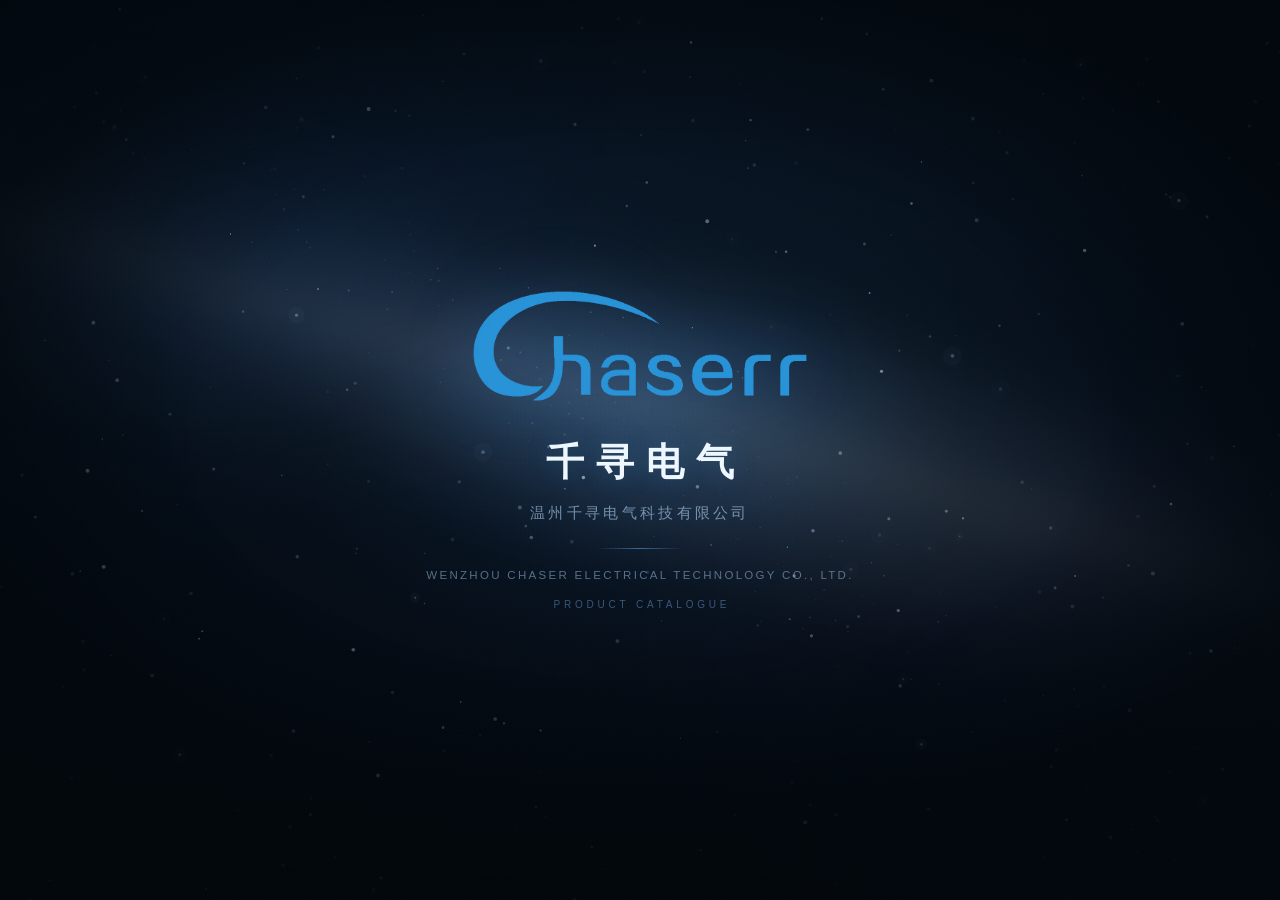
<file: index.html>
﻿<!DOCTYPE html>
<html lang="zh-CN">
<head>
  <meta charset="UTF-8">
  <meta name="viewport" content="width=device-width, initial-scale=1, viewport-fit=cover">
  <meta name="theme-color" content="#050b14">
  <meta name="description" content="千寻电气产品图册电子版，支持桌面双页、手机单页/双页切换与翻页阅读。">
  <title>千寻电气 · 产品图册</title>
  <link rel="icon" href="data:image/svg+xml,%3Csvg xmlns='http://www.w3.org/2000/svg' viewBox='0 0 64 64'%3E%3Crect width='64' height='64' rx='14' fill='%2307111f'/%3E%3Cpath d='M32 9 51 20v24L32 55 13 44V20z' fill='none' stroke='%234aa8ff' stroke-width='2.5'/%3E%3Ccircle cx='31' cy='31' r='9' fill='none' stroke='%23c7e7ff' stroke-width='3'/%3E%3Cpath d='m37 38 7 7' stroke='%23c7e7ff' stroke-width='3' stroke-linecap='round'/%3E%3C/svg%3E">
  <script>
    if (/MicroMessenger/i.test(navigator.userAgent) && /iPhone|iPad|iPod/i.test(navigator.userAgent)) {
      document.documentElement.classList.add('is-wechat-ios');
    }
  </script>
  <link rel="preload" as="image" href="assets/brand/chaser-logo.webp" fetchpriority="high">
  <link rel="preload" as="image" href="assets/pages/001.webp" media="(min-width: 1001px)" fetchpriority="high">
  <link rel="preload" as="image" href="assets/pages-mobile/001.webp" media="(max-width: 1000px)" fetchpriority="high">
  <link rel="stylesheet" href="styles.css?v=20261111z">
</head>
<body class="is-intro">
  <div class="app is-intro" id="app">
    <div class="ambient" aria-hidden="true">
      <div class="ambient-glow glow-a"></div>
      <div class="ambient-glow glow-b"></div>
      <div class="ambient-nebula"></div>
      <div class="ambient-milkyway"></div>
      <canvas class="starfield" id="starfield"></canvas>
      <div class="ambient-grid"></div>
      <div class="ambient-noise"></div>
      <div class="ambient-vignette"></div>
    </div>

    <header class="topbar">
      <a class="brand" href="#cover" id="brandHome" aria-label="返回封面">
        <span class="brand-copy">
          <img class="brand-logo" src="assets/brand/chaser-logo.webp" width="947" height="323" alt="Chaser 千寻电气" draggable="false">
          <span class="brand-cn">千寻电气 <i></i> 产品图册</span>
        </span>
      </a>

      <nav class="top-actions" aria-label="阅读工具">
        <span class="tool-group">
          <button class="tool-btn tool-btn--text" id="tocBtn" type="button" aria-label="打开页面目录" aria-expanded="false" aria-controls="drawer">
            <svg viewBox="0 0 24 24" aria-hidden="true"><path d="M4 5.5h6.5v6.5H4zM13.5 5.5H20v6.5h-6.5zM4 12.5h6.5V19H4zM13.5 12.5H20V19h-6.5z"/></svg>
            <span>目录</span>
          </button>
          <button class="tool-btn tool-btn--desktop" id="searchBtn" type="button" aria-label="搜索型号或系列" title="搜索（/）">
            <svg viewBox="0 0 24 24" aria-hidden="true"><circle cx="10.6" cy="10.6" r="6.2"/><path d="m15.2 15.2 4.3 4.3"/></svg>
          </button>
          <button class="tool-btn tool-btn--desktop" id="pdfBtn" type="button" aria-label="下载整本 PDF" title="下载整本 PDF">
            <svg viewBox="0 0 24 24" aria-hidden="true"><path d="M12 4v10m0 0 4-4m-4 4-4-4M5 18h14"/></svg>
          </button>
        </span>

        <span class="tool-group">
          <button class="tool-btn" id="zoomBtn" type="button" aria-label="查看大图" title="查看大图">
            <svg viewBox="0 0 24 24" aria-hidden="true"><circle cx="10.6" cy="10.6" r="6.2"/><path d="m15.2 15.2 4.3 4.3M10.6 7.7v5.8M7.7 10.6h5.8"/></svg>
          </button>
          <button class="tool-btn" id="soundBtn" type="button" aria-label="开启翻页音效" aria-pressed="false" title="翻页音效">
            <svg class="icon-sound-on" viewBox="0 0 24 24" aria-hidden="true"><path d="M4 9.4v5.2h3.3l4.2 3.5V5.9L7.3 9.4H4z"/><path d="M15 8.4a5.2 5.2 0 0 1 0 7.2M17.8 5.8a8.7 8.7 0 0 1 0 12.4"/></svg>
            <svg class="icon-sound-off" viewBox="0 0 24 24" aria-hidden="true"><path d="M4 9.4v5.2h3.3l4.2 3.5V5.9L7.3 9.4H4z"/><path d="m15.2 9.2 5 5.6M20.2 9.2l-5 5.6"/></svg>
          </button>
          <button class="tool-btn" id="shareBtn" type="button" aria-label="分享整本图册" title="分享">
            <svg viewBox="0 0 24 24" aria-hidden="true"><circle cx="6" cy="12" r="2.1"/><circle cx="18" cy="6" r="2.1"/><circle cx="18" cy="18" r="2.1"/><path d="m8 11 7.8-4M8 13l7.8 4"/></svg>
          </button>
        </span>

        <span class="tool-group">
          <button class="tool-btn tool-btn--mobile" id="rotateBtn" type="button" aria-label="切换到双页模式" aria-pressed="false" title="切换单页 / 双页">
            <svg viewBox="0 0 24 24" aria-hidden="true"><rect class="page-icon-left" x="3.2" y="4.2" width="8" height="15.2" rx="1.8"/><rect class="page-icon-right" x="12.8" y="4.2" width="8" height="15.2" rx="1.8"/><path d="M7.2 8.2h.1M7.2 11.2h.1M7.2 14.2h.1M16.8 8.2h.1M16.8 11.2h.1M16.8 14.2h.1"/></svg>
          </button>
          <button class="tool-btn" id="fullBtn" type="button" aria-label="进入全屏" title="全屏">
            <svg class="icon-expand" viewBox="0 0 24 24" aria-hidden="true"><path d="M9 4H4v5M15 4h5v5M9 20H4v-5M15 20h5v-5"/></svg>
            <svg class="icon-compress" viewBox="0 0 24 24" aria-hidden="true"><path d="M4 9h5V4M20 9h-5V4M4 15h5v5M20 15h-5v5"/></svg>
          </button>
          <button class="tool-btn" id="helpBtn" type="button" aria-label="查看操作提示" title="操作提示（?）">
            <svg viewBox="0 0 24 24" aria-hidden="true"><circle cx="12" cy="12" r="8.2"/><path d="M9.7 9.4a2.5 2.5 0 1 1 3.5 2.3c-.8.4-1.2.9-1.2 1.8"/><circle cx="12" cy="16.7" r=".8" fill="currentColor" stroke="none"/></svg>
          </button>
        </span>
      </nav>
    </header>

    <main class="stage" id="stage">
      <button class="side-arrow side-arrow--prev" id="prevBtn" type="button" aria-label="上一页" title="上一页">
        <svg viewBox="0 0 24 24" aria-hidden="true"><path d="m14.8 5.8-6.2 6.2 6.2 6.2"/></svg>
      </button>

      <div class="book-area" id="bookArea">
        <div class="book-glow" aria-hidden="true"></div>
        <div class="book-shadow" id="bookShadow" aria-hidden="true"></div>
        <div class="book-viewport" id="bookViewport" aria-label="图册页面，可拖动翻页">
          <div class="spread" id="spread">
            <div class="leaf leaf--left" id="leafLeft" aria-hidden="true">
              <img id="imgLeft" alt="" draggable="false" decoding="async">
              <span class="leaf-light" aria-hidden="true"></span>
              <span class="blank-paper"></span>
            </div>
            <div class="leaf leaf--right" id="leafRight" aria-hidden="true">
              <img id="imgRight" alt="" draggable="false" decoding="async">
              <span class="leaf-light" aria-hidden="true"></span>
              <span class="blank-paper"></span>
            </div>
            <div class="leaf leaf--single" id="leafSingle" aria-hidden="true">
              <img id="imgSingle" alt="" draggable="false" decoding="async">
              <span class="leaf-light" aria-hidden="true"></span>
              <span class="blank-paper"></span>
            </div>

            <div class="contact-highlight-glow" id="contactHighlightGlow" hidden aria-hidden="true"></div>
            <div class="contact-highlight" id="contactHighlight" hidden aria-hidden="true"></div>
            <button class="contact-highlight-hit" id="contactHighlightHit" type="button" aria-label="打开联系方式，可复制地址、电话、邮箱、网址" hidden></button>
            <span class="contact-highlight-badge" id="contactHighlightBadge" hidden aria-hidden="true">点击查看 · 可复制</span>

            <div class="gutter" id="gutter" aria-hidden="true"></div>
            <div class="page-shade page-shade--left" id="shadeLeft" aria-hidden="true"></div>
            <div class="page-shade page-shade--right" id="shadeRight" aria-hidden="true"></div>

            <div class="sheet" id="sheet" aria-hidden="true">
              <div class="sheet-face sheet-face--front" id="sheetFrontFace">
                <img id="sheetFront" alt="" draggable="false" decoding="async">
              </div>
              <div class="sheet-face sheet-face--back" id="sheetBackFace">
                <img id="sheetBack" alt="" draggable="false" decoding="async">
                <span class="sheet-back-blank"></span>
              </div>
            </div>

            <canvas class="flip-canvas" id="flipCanvas" aria-hidden="true"></canvas>
          </div>
        </div>
      </div>

      <button class="side-arrow side-arrow--next" id="nextBtn" type="button" aria-label="下一页" title="下一页">
        <svg viewBox="0 0 24 24" aria-hidden="true"><path d="m9.2 5.8 6.2 6.2-6.2 6.2"/></svg>
      </button>

      <button class="reading-hint" id="hint" type="button" aria-label="查看操作提示">
        <svg viewBox="0 0 24 24" aria-hidden="true"><path d="M8 11V6.8a1.7 1.7 0 0 1 3.4 0V10m0-1.5a1.7 1.7 0 0 1 3.4 0V11m0-1.3a1.7 1.7 0 0 1 3.4 0v4.6c0 3.3-2.6 5.9-5.9 5.9h-.7a5.7 5.7 0 0 1-4.2-1.9L4 14.2a1.7 1.7 0 0 1 2.5-2.3L8 13.5"/></svg>
        <span id="hintText">拖动页角翻页 · 双击页面放大 · 操作提示</span>
      </button>
    </main>

    <div class="chapter-ghost" id="chapterGhost" aria-hidden="true">
      <span class="chapter-ghost__code" id="chapterGhostCode"></span>
      <span class="chapter-ghost__name" id="chapterGhostName"></span>
    </div>

    <footer class="footer">
      <div class="progress-row">
        <span class="progress-index">01</span>
        <div class="range-wrap">
          <span class="range-ticks" aria-hidden="true">
            <i></i><i></i><i></i><i></i><i></i><i></i><i></i><i></i>
          </span>
          <input id="scrubber" class="scrubber" type="range" min="1" max="70" value="1" step="1" aria-label="跳转页面">
        </div>
        <span class="progress-index">70</span>
      </div>
      <div class="dock" role="group" aria-label="翻页控制">
        <div class="dock-side">
          <button class="dock-btn dock-btn--minor" id="firstBtn" type="button" aria-label="回到封面" title="回到封面">
            <svg viewBox="0 0 24 24" aria-hidden="true"><path d="M6 5v14M18 6.5 9.8 12l8.2 5.5z"/></svg>
          </button>
          <button class="dock-btn" id="prevPage" type="button" aria-label="上一页" title="上一页">
            <svg viewBox="0 0 24 24" aria-hidden="true"><path d="m14.5 5.8-6.2 6.2 6.2 6.2"/></svg>
          </button>
        </div>

        <button class="page-status" id="pageStatus" type="button" aria-label="当前页，点击打开页面目录">
          <span class="page-status__title" id="pageTitle">封面</span>
          <span class="page-status__count" id="pageCount">01 / 70</span>
        </button>

        <div class="dock-side">
          <button class="dock-btn" id="nextPage" type="button" aria-label="下一页" title="下一页">
            <svg viewBox="0 0 24 24" aria-hidden="true"><path d="m9.5 5.8 6.2 6.2-6.2 6.2"/></svg>
          </button>
          <button class="dock-btn dock-btn--minor" id="lastBtn" type="button" aria-label="查看封底" title="查看封底">
            <svg viewBox="0 0 24 24" aria-hidden="true"><path d="M18 5v14M6 6.5 14.2 12 6 17.5z"/></svg>
          </button>
        </div>
      </div>
    </footer>
  </div>

  <div class="drawer-backdrop" id="drawerBackdrop" hidden></div>
  <aside class="drawer" id="drawer" role="dialog" aria-modal="true" aria-labelledby="drawerTitle" aria-hidden="true">
    <div class="drawer-head">
      <div>
        <span class="eyebrow">CATALOGUE</span>
        <h2 id="drawerTitle">目录</h2>
      </div>
      <button class="drawer-close" id="drawerClose" type="button" aria-label="关闭目录">
        <svg viewBox="0 0 24 24" aria-hidden="true"><path d="m6 6 12 12M18 6 6 18"/></svg>
      </button>
    </div>
    <div class="drawer-sub">
      <span id="drawerSubCount">34 个产品系列</span>
      <span class="drawer-sub__hint" id="drawerSubHint">点击系列快速跳转</span>
    </div>
    <div class="drawer-tabs" role="tablist" aria-label="目录视图">
      <button class="drawer-tab is-active" id="tocTabDirectory" type="button" role="tab" aria-selected="true" aria-controls="directoryPanel">系列目录</button>
      <button class="drawer-tab" id="tocTabThumbs" type="button" role="tab" aria-selected="false" aria-controls="thumbsPanel" tabindex="-1">页面缩略图</button>
    </div>
    <div class="drawer-tools">
      <button class="drawer-pdf-btn" id="pdfBtnDrawer" type="button">
        <svg viewBox="0 0 24 24" aria-hidden="true"><path d="M12 4v10m0 0 4-4m-4 4-4-4M5 18h14"/></svg>
        <span>下载整本 PDF</span>
        <em>带水印</em>
      </button>
    </div>
    <div class="drawer-body" id="drawerBody">
      <div class="drawer-panel" id="directoryPanel" role="tabpanel" aria-labelledby="tocTabDirectory">
        <div class="toc-head">
          <span class="toc-head__title">产品系列</span>
          <span class="toc-head__meta">PRODUCT SERIES · 01—65</span>
        </div>
        <div class="toc-list" id="tocList"></div>
        <div class="toc-note">
          <span>页码为图册印刷页码；点击系列进入该系列首页。</span>
          <span>原目录未列出 20、56、66 页，可在“页面缩略图”中查看。</span>
        </div>
      </div>
      <div class="drawer-panel" id="thumbsPanel" role="tabpanel" aria-labelledby="tocTabThumbs" hidden>
        <div class="thumb-grid" id="thumbGrid"></div>
      </div>
    </div>
  </aside>

  <div class="zoom-modal" id="zoomModal" role="dialog" aria-modal="true" aria-labelledby="zoomTitle" aria-hidden="true">
    <div class="zoom-head">
      <div class="zoom-heading">
        <span class="eyebrow">DETAIL VIEW</span>
        <h2 id="zoomTitle">封面</h2>
        <span class="zoom-meta" id="zoomMeta">01 / 70</span>
      </div>
      <button class="drawer-close" id="zoomClose" type="button" aria-label="关闭大图">
        <svg viewBox="0 0 24 24" aria-hidden="true"><path d="m6 6 12 12M18 6 6 18"/></svg>
      </button>
    </div>
    <div class="zoom-stage" id="zoomStage">
      <img id="zoomImg" alt="" draggable="false">
      <div class="zoom-loading" id="zoomLoading" aria-hidden="true"><span></span></div>
    </div>
    <div class="zoom-foot">
      <span class="zoom-tip" id="zoomTip">滚轮或双指缩放 · 放大后拖动查看</span>
      <button class="zoom-back" id="zoomBack" type="button">返回图册</button>
      <div class="zoom-tools" role="group" aria-label="图片缩放">
        <button id="zoomOut" type="button" aria-label="缩小"><svg viewBox="0 0 24 24" aria-hidden="true"><path d="M6 12h12"/></svg></button>
        <span id="zoomLevel">100%</span>
        <button id="zoomIn" type="button" aria-label="放大"><svg viewBox="0 0 24 24" aria-hidden="true"><path d="M6 12h12M12 6v12"/></svg></button>
        <button class="zoom-fit" id="zoomFit" type="button" aria-label="适应屏幕">适应</button>
      </div>
    </div>
  </div>

  <div class="search-modal" id="searchModal" role="dialog" aria-modal="true" aria-labelledby="searchTitle" aria-hidden="true">
    <div class="search-panel">
      <div class="modal-head">
        <div>
          <span class="eyebrow">SEARCH</span>
          <h2 id="searchTitle">查找型号 / 系列</h2>
        </div>
        <button class="drawer-close" id="searchClose" type="button" aria-label="关闭搜索">
          <svg viewBox="0 0 24 24" aria-hidden="true"><path d="m6 6 12 12M18 6 6 18"/></svg>
        </button>
      </div>
      <div class="search-box">
        <svg viewBox="0 0 24 24" aria-hidden="true"><circle cx="10.6" cy="10.6" r="6.2"/><path d="m15.2 15.2 4.3 4.3"/></svg>
        <input id="searchInput" type="search" placeholder="输入型号、系列名或页码，例如 QX198A / 33" autocomplete="off" spellcheck="false" aria-label="搜索型号、系列名或页码">
        <kbd>/</kbd>
      </div>
      <div class="search-results" id="searchResults" role="listbox" aria-label="搜索结果"></div>
      <div class="search-empty" id="searchEmpty" hidden>没有找到对应内容，试试型号的一部分，例如 QX198 或 198A。</div>
      <div class="search-foot"><span>↑↓ 选择</span><span>Enter 跳转</span><span>Esc 关闭</span></div>
    </div>
  </div>

  <div class="share-modal" id="shareModal" role="dialog" aria-modal="true" aria-labelledby="shareTitle" aria-hidden="true">
    <div class="share-panel">
      <div class="modal-head">
        <div>
          <span class="eyebrow">SHARE</span>
          <h2 id="shareTitle">分享整本图册</h2>
        </div>
        <button class="drawer-close" id="shareClose" type="button" aria-label="关闭分享">
          <svg viewBox="0 0 24 24" aria-hidden="true"><path d="m6 6 12 12M18 6 6 18"/></svg>
        </button>
      </div>
      <div class="share-body">
        <div class="share-qr-wrap">
          <img id="shareQr" src="assets/brand/share-qr.png" alt="千寻电气产品图册二维码">
        </div>
        <p class="share-title">扫码查看整本图册</p>
        <p class="share-sub">微信、手机相机或浏览器扫码</p>
        <div class="share-url-row">
          <input id="shareUrl" type="text" readonly value="https://refit-no1.github.io/Album/" aria-label="图册网址">
          <button id="copyShare" type="button">复制</button>
        </div>
        <div class="share-actions">
          <button id="nativeShare" type="button" hidden>系统分享</button>
          <a id="downloadQr" href="assets/brand/share-qr.png" download="千寻电气产品图册-二维码.png">保存二维码</a>
        </div>
      </div>
    </div>
  </div>

  <div class="help-modal" id="helpModal" role="dialog" aria-modal="true" aria-labelledby="helpTitle" aria-hidden="true">
    <div class="help-panel">
      <div class="modal-head">
        <div>
          <span class="eyebrow">GUIDE</span>
          <h2 id="helpTitle">操作提示</h2>
        </div>
        <button class="drawer-close" id="helpClose" type="button" aria-label="关闭操作提示">
          <svg viewBox="0 0 24 24" aria-hidden="true"><path d="m6 6 12 12M18 6 6 18"/></svg>
        </button>
      </div>
      <div class="help-mode" id="helpMode">电脑版</div>
      <div class="help-list" id="helpList"></div>
      <p class="help-foot">按 <kbd>?</kbd> 随时打开此提示。</p>
    </div>
  </div>

  <div class="pdf-modal" id="pdfModal" role="dialog" aria-modal="true" aria-labelledby="pdfTitle" aria-hidden="true">
    <div class="pdf-panel">
      <div class="modal-head">
        <div>
          <span class="eyebrow">PDF EXPORT</span>
          <h2 id="pdfTitle">下载整本 PDF</h2>
        </div>
        <button class="drawer-close" id="pdfClose" type="button" aria-label="关闭 PDF 下载">
          <svg viewBox="0 0 24 24" aria-hidden="true"><path d="m6 6 12 12M18 6 6 18"/></svg>
        </button>
      </div>
      <p class="pdf-status" id="pdfStatus">准备生成 PDF…</p>
      <div class="pdf-progress" aria-hidden="true"><span id="pdfBar"></span></div>
      <p class="pdf-note">共 70 页，按图册顺序生成。每页带很浅的“千寻电气 · 产品图册”水印，不影响阅读。生成期间请保持页面打开。</p>
      <button class="pdf-cancel" id="pdfCancel" type="button">取消</button>
    </div>
  </div>

  <div class="contact-modal" id="contactModal" role="dialog" aria-modal="true" aria-labelledby="contactTitle" aria-hidden="true">
    <div class="contact-panel">
      <div class="modal-head">
        <div>
          <span class="eyebrow">CONTACT</span>
          <h2 id="contactTitle">联系方式</h2>
        </div>
        <button class="drawer-close" id="contactClose" type="button" aria-label="关闭联系方式">
          <svg viewBox="0 0 24 24" aria-hidden="true"><path d="m6 6 12 12M18 6 6 18"/></svg>
        </button>
      </div>
      <div class="contact-list" id="contactList">
        <div class="contact-row" data-contact-row="address">
          <span class="contact-row__label">地址</span>
          <span class="contact-row__value">浙江温州乐清市天成街道天成工业区宁康东路2892号</span>
          <button class="contact-row__copy" type="button" data-copy-contact="address">复制</button>
        </div>
        <div class="contact-row" data-contact-row="phone">
          <span class="contact-row__label">电话</span>
          <span class="contact-row__value">135 8779 8177</span>
          <button class="contact-row__copy" type="button" data-copy-contact="phone">复制</button>
        </div>
        <div class="contact-row" data-contact-row="email">
          <span class="contact-row__label">邮箱</span>
          <span class="contact-row__value">Una@chaserr.cc</span>
          <button class="contact-row__copy" type="button" data-copy-contact="email">复制</button>
        </div>
        <div class="contact-row" data-contact-row="website">
          <span class="contact-row__label">网址</span>
          <span class="contact-row__value">https://cn.qianxunele.com</span>
          <button class="contact-row__copy" type="button" data-copy-contact="website">复制</button>
        </div>
      </div>
      <p class="contact-note">点击“复制”即可复制内容，不会拨号、发送邮件或跳转网页。</p>
    </div>
  </div>

  <div class="loading" id="loading">
    <div class="loading-inner">
      <div class="loading-mark">
        <svg viewBox="0 0 44 44" fill="none" aria-hidden="true">
          <path d="M22 3.6 38.3 13v18L22 40.4 5.7 31V13z" stroke="url(#loadStroke)" stroke-width="1.2"/>
          <circle cx="21.3" cy="21.4" r="6" stroke="#d9efff" stroke-width="1.7"/>
          <path d="m25.8 25.8 5 5" stroke="#d9efff" stroke-width="1.7" stroke-linecap="round"/>
          <defs><linearGradient id="loadStroke" x1="6" y1="4" x2="39" y2="40"><stop stop-color="#9ed8ff"/><stop offset="1" stop-color="#1e6dd2"/></linearGradient></defs>
        </svg>
      </div>
      <p class="loading-title">千寻电气 · 产品图册</p>
      <p class="loading-sub">正在展开图册</p>
      <span class="loading-line"><i></i></span>
    </div>
  </div>

  <div class="intro" id="intro" aria-hidden="true">
    <div class="intro-haze" aria-hidden="true"></div>
    <div class="intro-scene">
      <div class="intro-logo">
        <img class="intro-logo-base" src="assets/brand/chaser-logo.webp" width="947" height="323" alt="Chaser 千寻电气">
        <img class="intro-logo-shine" src="assets/brand/chaser-logo.webp" width="947" height="323" alt="" aria-hidden="true">
      </div>
      <div class="intro-name">千寻电气</div>
      <div class="intro-full">温州千寻电气科技有限公司</div>
      <div class="intro-rule" aria-hidden="true"></div>
      <div class="intro-en">WENZHOU CHASER ELECTRICAL TECHNOLOGY CO., LTD.</div>
      <div class="intro-tag">PRODUCT CATALOGUE</div>
    </div>
  </div>

  <div class="toast" id="toast" role="status" aria-live="polite"></div>
  <div class="sr-only" id="live" aria-live="polite"></div>

  <noscript>
    <div class="noscript">请启用浏览器 JavaScript 后重新打开本图册。</div>
  </noscript>

  <script src="data/pages.js?v=20261111z"></script>
  <script src="data/toc.js?v=20261111z"></script>
  <script src="app.js?v=20261111z"></script>
</body>
</html>
</file>
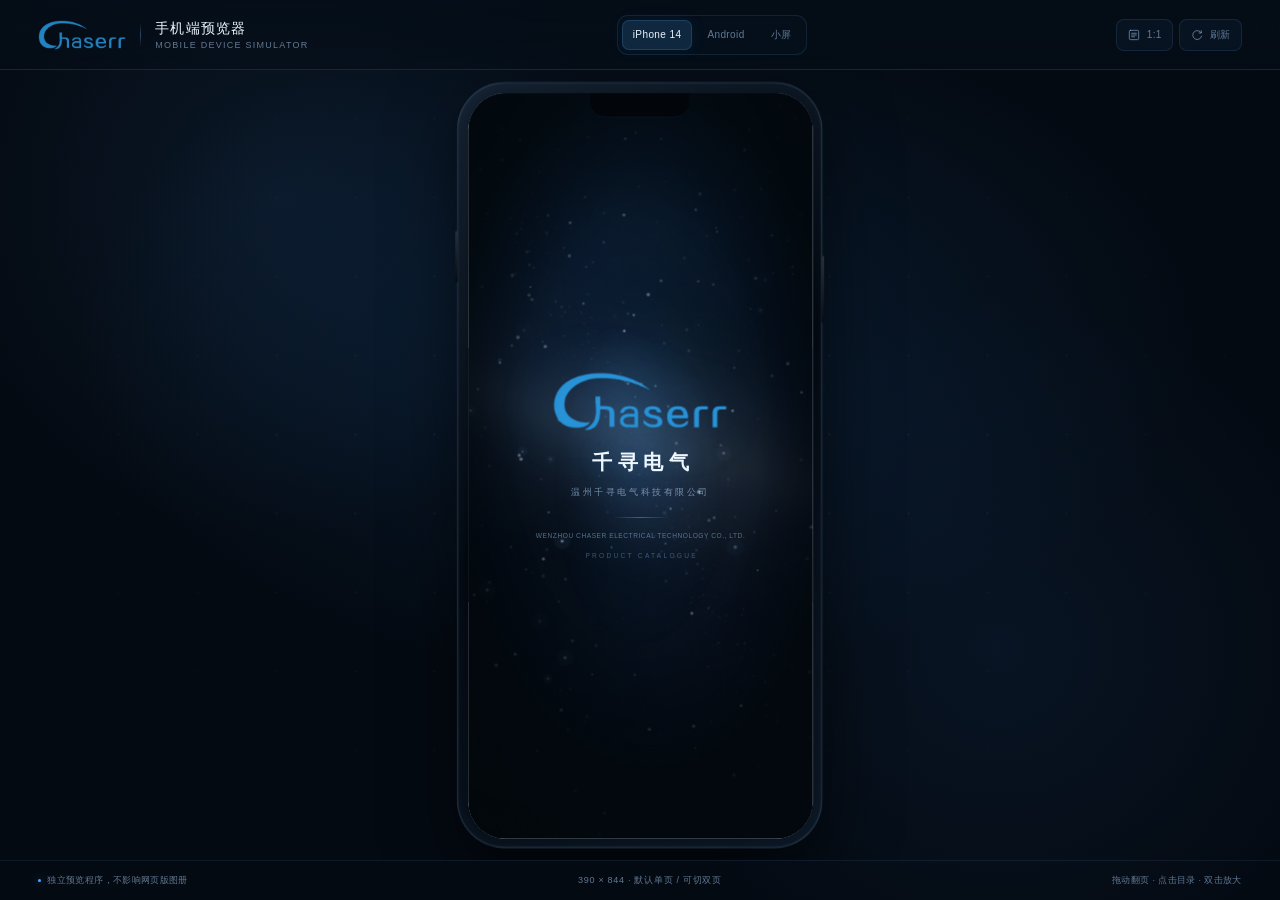
<file: 手机预览器.html>
﻿<!DOCTYPE html>
<html lang="zh-CN">
<head>
<meta charset="UTF-8">
<meta name="viewport" content="width=device-width, initial-scale=1.0">
<title>千寻电气 · 手机端预览器</title>
<style>
  :root {
    --bg: #040a12;
    --panel: rgba(9, 23, 39, .86);
    --line: rgba(112, 169, 232, .16);
    --muted: rgba(155, 188, 224, .62);
    --accent: #4aa8ff;
    --font-ui: "PingFang SC", "Microsoft YaHei", "Noto Sans SC", sans-serif;
    --font-num: "Segoe UI", "Helvetica Neue", Arial, sans-serif;
  }

  * { box-sizing: border-box; }

  html, body {
    width: 100%;
    height: 100%;
    margin: 0;
    overflow: hidden;
    background: var(--bg);
    color: #eaf4ff;
    font-family: var(--font-ui);
  }

  body::before {
    content: "";
    position: fixed;
    inset: 0;
    background:
      radial-gradient(ellipse 65% 55% at 50% 38%, rgba(24, 74, 128, .28), transparent 68%),
      radial-gradient(circle at 22% 22%, rgba(71, 148, 232, .1), transparent 28%),
      radial-gradient(circle at 78% 72%, rgba(40, 96, 165, .12), transparent 30%),
      #040a12;
    pointer-events: none;
  }

  body::after {
    content: "";
    position: fixed;
    inset: 0;
    background-image: radial-gradient(circle, rgba(185, 220, 255, .4) 0 1px, transparent 1.4px);
    background-size: 79px 79px;
    opacity: .16;
    mask-image: radial-gradient(ellipse 70% 64% at 50% 48%, #000 10%, transparent 82%);
    pointer-events: none;
  }

  .sim {
    position: relative;
    z-index: 1;
    display: flex;
    flex-direction: column;
    width: 100%;
    height: 100%;
    height: 100dvh;
  }

  .sim-head {
    display: flex;
    align-items: center;
    justify-content: space-between;
    gap: 20px;
    flex: 0 0 70px;
    padding: 0 clamp(18px, 3vw, 42px);
    border-bottom: 1px solid var(--line);
    background: linear-gradient(to bottom, rgba(5, 14, 24, .9), rgba(5, 14, 24, .45));
    -webkit-backdrop-filter: blur(18px);
    backdrop-filter: blur(18px);
  }

  .sim-brand {
    display: flex;
    align-items: center;
    gap: 14px;
    min-width: 0;
  }

  .sim-brand img {
    display: block;
    width: auto;
    height: 30px;
  }

  .sim-brand-divider {
    width: 1px;
    height: 24px;
    background: linear-gradient(transparent, rgba(125, 181, 240, .35), transparent);
  }

  .sim-brand h1 {
    margin: 0;
    color: #eef7ff;
    font-size: 14px;
    font-weight: 500;
    letter-spacing: .08em;
    white-space: nowrap;
  }

  .sim-brand small {
    display: block;
    margin-top: 2px;
    color: var(--muted);
    font-size: 9px;
    font-weight: 400;
    letter-spacing: .14em;
  }

  .sim-devices {
    display: flex;
    align-items: center;
    gap: 4px;
    padding: 4px;
    border: 1px solid rgba(116, 173, 236, .12);
    border-radius: 11px;
    background: rgba(7, 19, 32, .55);
  }

  .sim-device-btn {
    height: 30px;
    padding: 0 11px;
    border: 0;
    border-radius: 7px;
    background: transparent;
    color: var(--muted);
    font-family: var(--font-ui);
    font-size: 10px;
    letter-spacing: .04em;
    cursor: pointer;
    transition: color .2s ease, background .2s ease, box-shadow .2s ease, transform .2s ease;
  }

  .sim-device-btn:hover {
    color: #eaf4ff;
    background: rgba(74, 168, 255, .09);
  }

  .sim-device-btn.is-active {
    color: #eaf4ff;
    background: rgba(74, 168, 255, .16);
    box-shadow: inset 0 0 0 1px rgba(94, 171, 255, .18), 0 0 16px rgba(47, 139, 234, .08);
  }

  .sim-device-btn:active { transform: scale(.97); }

  .sim-tools {
    display: flex;
    align-items: center;
    gap: 6px;
  }

  .sim-tool {
    display: inline-flex;
    align-items: center;
    justify-content: center;
    gap: 6px;
    height: 32px;
    padding: 0 10px;
    border: 1px solid rgba(116, 173, 236, .13);
    border-radius: 8px;
    background: rgba(11, 27, 45, .55);
    color: var(--muted);
    font-family: var(--font-ui);
    font-size: 10px;
    letter-spacing: .04em;
    cursor: pointer;
    transition: color .2s ease, border-color .2s ease, background .2s ease, transform .2s ease;
  }

  .sim-tool:hover {
    color: #fff;
    border-color: rgba(104, 188, 255, .34);
    background: rgba(25, 66, 111, .4);
  }

  .sim-tool.is-active {
    color: #eaf4ff;
    border-color: rgba(94, 171, 255, .32);
    background: rgba(74, 168, 255, .15);
  }

  .sim-tool:active { transform: scale(.97); }

  .sim-tool svg {
    width: 14px;
    height: 14px;
    fill: none;
    stroke: currentColor;
    stroke-width: 1.6;
    stroke-linecap: round;
    stroke-linejoin: round;
  }

  .sim-stage {
    display: flex;
    flex: 1 1 auto;
    align-items: center;
    justify-content: center;
    min-height: 0;
    padding: 14px;
    overflow: hidden;
  }

  .sim-stage.is-actual {
    display: block;
    overflow: auto;
    padding: 18px;
  }

  .device-wrap {
    flex: 0 0 auto;
    width: 414px;
    height: 868px;
  }

  .sim-stage.is-actual .device-wrap {
    margin: 0 auto;
  }

  .device {
    position: relative;
    width: calc(var(--sw, 390px) + 24px);
    height: calc(var(--sh, 844px) + 24px);
    padding: 12px;
    border: 1px solid rgba(143, 194, 255, .22);
    border-radius: 54px;
    background: linear-gradient(145deg, #131d28, #020509 48%, #0a121b);
    box-shadow:
      0 30px 80px rgba(0, 0, 0, .55),
      inset 0 0 0 1px rgba(255, 255, 255, .05),
      inset 0 0 34px rgba(52, 125, 215, .13);
    transform: scale(var(--sim-scale, .8));
    transform-origin: top left;
  }

  .device-screen {
    position: relative;
    width: var(--sw, 390px);
    height: var(--sh, 844px);
    overflow: hidden;
    border-radius: 42px;
    background: #fff;
  }

  .device-screen iframe {
    display: block;
    width: 100%;
    height: 100%;
    border: 0;
    background: #fff;
  }

  .device-notch {
    position: absolute;
    z-index: 2;
    top: 12px;
    left: 50%;
    width: 112px;
    height: 26px;
    border-radius: 0 0 16px 16px;
    background: #020509;
    transform: translateX(-50%);
    pointer-events: none;
    box-shadow: 0 1px 0 rgba(255, 255, 255, .04);
  }

  .device-side {
    position: absolute;
    width: 3px;
    border-radius: 3px;
    background: linear-gradient(#26313d, #080d12);
  }

  .device-side--power {
    right: -3px;
    top: 196px;
    height: 76px;
  }

  .device-side--volume {
    left: -3px;
    top: 168px;
    height: 58px;
  }

  .sim-foot {
    display: flex;
    align-items: center;
    justify-content: space-between;
    gap: 20px;
    flex: 0 0 40px;
    padding: 0 clamp(18px, 3vw, 42px);
    border-top: 1px solid rgba(112, 169, 232, .1);
    color: var(--muted);
    font-size: 9px;
    letter-spacing: .04em;
  }

  .sim-meta {
    font-family: var(--font-num);
    letter-spacing: .08em;
  }

  .sim-note {
    display: inline-flex;
    align-items: center;
    gap: 6px;
  }

  .sim-note i {
    width: 3px;
    height: 3px;
    border-radius: 50%;
    background: var(--accent);
    box-shadow: 0 0 8px rgba(74, 168, 255, .8);
  }

  @media (max-width: 900px) {
    .sim-head { gap: 8px; padding: 0 12px; flex-basis: 62px; }
    .sim-brand img { height: 24px; }
    .sim-brand-divider, .sim-brand small { display: none; }
    .sim-brand h1 { font-size: 12px; }
    .sim-devices { gap: 2px; padding: 3px; }
    .sim-device-btn { padding: 0 7px; font-size: 9px; }
    .sim-tools .sim-tool span { display: none; }
    .sim-tool { width: 32px; padding: 0; }
  }

  @media (max-height: 700px) {
    .sim-head { flex-basis: 60px; }
    .sim-foot { flex-basis: 32px; }
    .sim-stage { padding: 8px; }
  }

  @media (prefers-reduced-motion: reduce) {
    * { transition-duration: .001ms !important; animation-duration: .001ms !important; }
  }
</style>
</head>
<body>
  <div class="sim">
    <header class="sim-head">
      <div class="sim-brand">
        <img src="assets/brand/chaser-logo.webp" alt="Chaser 千寻电气">
        <span class="sim-brand-divider" aria-hidden="true"></span>
        <div>
          <h1>手机端预览器</h1>
          <small>MOBILE DEVICE SIMULATOR</small>
        </div>
      </div>

      <div class="sim-devices" role="group" aria-label="选择手机尺寸">
        <button class="sim-device-btn is-active" type="button" data-device="iphone">iPhone 14</button>
        <button class="sim-device-btn" type="button" data-device="android">Android</button>
        <button class="sim-device-btn" type="button" data-device="compact">小屏</button>
      </div>

      <div class="sim-tools">
        <button class="sim-tool" id="actualBtn" type="button" title="切换 1:1 实际尺寸">
          <svg viewBox="0 0 24 24" aria-hidden="true"><rect x="4" y="4" width="16" height="16" rx="2"/><path d="M8 9h8M8 12h8M8 15h5"/></svg>
          <span>1:1</span>
        </button>
        <button class="sim-tool" id="reloadBtn" type="button" title="重新加载预览">
          <svg viewBox="0 0 24 24" aria-hidden="true"><path d="M19.2 8.2A7.7 7.7 0 1 0 20 14"/><path d="M19.4 4.6v3.9h-3.9"/></svg>
          <span>刷新</span>
        </button>
      </div>
    </header>

    <main class="sim-stage" id="stage">
      <div class="device-wrap" id="deviceWrap">
        <div class="device" id="device">
          <span class="device-notch" aria-hidden="true"></span>
          <span class="device-side device-side--power" aria-hidden="true"></span>
          <span class="device-side device-side--volume" aria-hidden="true"></span>
          <div class="device-screen" id="deviceScreen">
            <iframe id="previewFrame" title="手机端图册预览" src="index.html?preview=1"></iframe>
          </div>
        </div>
      </div>
    </main>

    <footer class="sim-foot">
      <span class="sim-note"><i></i> 独立预览程序，不影响网页版图册</span>
      <span class="sim-meta" id="deviceMeta">390 × 844 · 默认单页 / 可切双页</span>
      <span>拖动翻页 · 点击目录 · 双击放大</span>
    </footer>
  </div>

  <script>
    (() => {
      const stage = document.getElementById('stage');
      const wrap = document.getElementById('deviceWrap');
      const device = document.getElementById('device');
      const screen = document.getElementById('deviceScreen');
      const frame = document.getElementById('previewFrame');
      const meta = document.getElementById('deviceMeta');
      const actualBtn = document.getElementById('actualBtn');
      const reloadBtn = document.getElementById('reloadBtn');
      const deviceButtons = Array.from(document.querySelectorAll('.sim-device-btn'));

      const devices = {
        iphone: { width: 390, height: 844, label: 'iPhone 14' },
        android: { width: 360, height: 800, label: 'Android' },
        compact: { width: 320, height: 700, label: '小屏' }
      };

      let current = devices.iphone;
      let actualSize = false;

      const setDevice = (deviceName) => {
        current = devices[deviceName] || devices.iphone;
        deviceButtons.forEach((button) => {
          const active = button.dataset.device === deviceName;
          button.classList.toggle('is-active', active);
          button.setAttribute('aria-pressed', String(active));
        });

        device.style.setProperty('--sw', `${current.width}px`);
        device.style.setProperty('--sh', `${current.height}px`);
        screen.style.setProperty('--sw', `${current.width}px`);
        screen.style.setProperty('--sh', `${current.height}px`);
        meta.textContent = `${current.width} × ${current.height} · ${current.label} · 默认单页 / 可切双页`;
        fit();
      };

      const fit = () => {
        const outerWidth = current.width + 24;
        const outerHeight = current.height + 24;

        if (actualSize) {
          stage.classList.add('is-actual');
          device.style.setProperty('--sim-scale', '1');
          wrap.style.width = `${outerWidth}px`;
          wrap.style.height = `${outerHeight}px`;
          return;
        }

        stage.classList.remove('is-actual');
        const availableWidth = Math.max(240, stage.clientWidth - 44);
        const availableHeight = Math.max(320, stage.clientHeight - 24);
        const scale = Math.min(1, availableWidth / outerWidth, availableHeight / outerHeight);
        device.style.setProperty('--sim-scale', scale.toFixed(4));
        wrap.style.width = `${outerWidth * scale}px`;
        wrap.style.height = `${outerHeight * scale}px`;
      };

      const reload = () => {
        frame.src = `index.html?preview=1&r=${Date.now()}`;
        fit();
      };

      deviceButtons.forEach((button) => {
        button.addEventListener('click', () => setDevice(button.dataset.device));
      });

      actualBtn.addEventListener('click', () => {
        actualSize = !actualSize;
        actualBtn.classList.toggle('is-active', actualSize);
        actualBtn.querySelector('span').textContent = actualSize ? '适配' : '1:1';
        fit();
      });

      reloadBtn.addEventListener('click', reload);
      window.addEventListener('resize', fit);

      // Wait for the iframe layout to settle before calculating the first scale.
      window.setTimeout(fit, 120);
      window.setTimeout(fit, 900);
      window.addEventListener('load', fit);
    })();
  </script>
</body>
</html>
</file>
<file: styles.css>
/* =========================================================
   千寻电气 · 产品图册
   Responsive flipbook viewer
   ========================================================= */

:root {
  --bg-deep: #040a12;
  --bg: #06101c;
  --panel: rgba(9, 21, 36, .72);
  --panel-strong: rgba(8, 18, 31, .92);
  --paper: #f7f9fc;
  --ink: #eaf3ff;
  --ink-soft: #c3d2e6;
  --muted: #8194ad;
  --muted-2: #61748d;
  --accent: #4aa8ff;
  --accent-bright: #8dd0ff;
  --accent-deep: #1b6ed4;
  --line: rgba(142, 183, 235, .14);
  --line-strong: rgba(142, 183, 235, .24);
  --danger: #ff7a8a;
  --header-h: 76px;
  --footer-h: 108px;
  --stage-pad-x: 94px;
  --page-w: 0px;
  --page-h: 0px;
  --font-sans: "Microsoft YaHei UI", "Microsoft YaHei", "PingFang SC", "Hiragino Sans GB", "Noto Sans CJK SC", "Source Han Sans SC", sans-serif;
  --font-num: "Bahnschrift", "DIN Alternate", "Segoe UI", "Helvetica Neue", Arial, sans-serif;
  --ease-out: cubic-bezier(.22, .78, .22, 1);
  --ease-soft: cubic-bezier(.33, 1, .68, 1);
}

* { box-sizing: border-box; }

html, body {
  height: 100%;
  margin: 0;
  padding: 0;
  background: var(--bg-deep);
}

html { -webkit-text-size-adjust: 100%; }

body {
  color: var(--ink);
  font-family: var(--font-sans);
  font-size: 14px;
  line-height: 1.5;
  overflow: hidden;
  -webkit-font-smoothing: antialiased;
  -moz-osx-font-smoothing: grayscale;
  overscroll-behavior: none;
}

button, input { font: inherit; color: inherit; }
button { -webkit-tap-highlight-color: transparent; }
img { display: block; }
a { color: inherit; }

::selection { background: rgba(74, 168, 255, .32); color: #fff; }

:focus-visible {
  outline: 2px solid var(--accent);
  outline-offset: 3px;
}

.sr-only {
  position: absolute !important;
  width: 1px; height: 1px;
  padding: 0; margin: -1px;
  overflow: hidden;
  clip: rect(0, 0, 0, 0);
  white-space: nowrap;
  border: 0;
}

/* ---------- Ambient stage ---------- */

.app {
  position: relative;
  z-index: 1;
  display: flex;
  flex-direction: column;
  width: 100%;
  height: 100vh;
  height: 100dvh;
  min-height: 0;
  overflow: hidden;
}

.ambient {
  position: fixed;
  inset: 0;
  z-index: 0;
  overflow: hidden;
  background:
    radial-gradient(120% 90% at 50% 0%, #0b1b2e 0%, #06101c 46%, #040a12 100%);
  pointer-events: none;
}

.ambient-glow {
  position: absolute;
  border-radius: 50%;
  filter: blur(100px);
  opacity: .5;
  will-change: transform;
}

.glow-a {
  width: 54vw; height: 54vw;
  min-width: 480px; min-height: 480px;
  top: -24vw; left: -12vw;
  background: radial-gradient(circle, rgba(34, 118, 215, .38), transparent 67%);
  animation: drift-a 26s ease-in-out infinite alternate;
}

.glow-b {
  width: 48vw; height: 48vw;
  min-width: 420px; min-height: 420px;
  right: -16vw; bottom: -24vw;
  background: radial-gradient(circle, rgba(39, 92, 167, .28), transparent 68%);
  animation: drift-b 31s ease-in-out infinite alternate;
}

@keyframes drift-a {
  from { transform: translate3d(0, 0, 0) scale(1); }
  to { transform: translate3d(6vw, 4vh, 0) scale(1.08); }
}
@keyframes drift-b {
  from { transform: translate3d(0, 0, 0) scale(1.04); }
  to { transform: translate3d(-5vw, -3vh, 0) scale(.96); }
}

.ambient-nebula {
  position: absolute;
  inset: -18%;
  background:
    radial-gradient(ellipse 38% 30% at 28% 34%, rgba(41, 106, 194, .16), transparent 68%),
    radial-gradient(ellipse 32% 26% at 72% 66%, rgba(86, 76, 178, .1), transparent 70%),
    radial-gradient(ellipse 24% 20% at 58% 42%, rgba(42, 140, 207, .08), transparent 72%);
  filter: blur(58px);
  opacity: .85;
  mix-blend-mode: screen;
  animation: nebula-drift 42s ease-in-out infinite alternate;
  pointer-events: none;
}

@keyframes nebula-drift {
  from { transform: translate3d(-1.5%, 1%, 0) scale(1); }
  to { transform: translate3d(1.5%, -1%, 0) scale(1.04); }
}

.ambient-milkyway {
  position: absolute;
  left: -22%;
  top: 24%;
  width: 144%;
  height: 42%;
  background:
    radial-gradient(ellipse 38% 55% at 55% 50%, rgba(226, 239, 255, .15), transparent 72%),
    radial-gradient(ellipse 20% 34% at 34% 50%, rgba(132, 171, 255, .12), transparent 76%),
    linear-gradient(
      to bottom,
      transparent 4%,
      rgba(88, 132, 208, .04) 22%,
      rgba(171, 201, 255, .09) 38%,
      rgba(225, 239, 255, .17) 49%,
      rgba(255, 255, 255, .22) 50%,
      rgba(225, 239, 255, .16) 51%,
      rgba(171, 201, 255, .08) 62%,
      transparent 94%
    );
  filter: blur(18px) saturate(1.15);
  transform: rotate(16deg) scale(1.06);
  transform-origin: center;
  opacity: .9;
  mix-blend-mode: screen;
  animation: milkyway-drift 46s ease-in-out infinite alternate;
  pointer-events: none;
}

.ambient-milkyway::after {
  content: "";
  position: absolute;
  inset: 12% 0;
  background:
    radial-gradient(ellipse 16% 8% at 32% 44%, rgba(1, 5, 13, .55), transparent 72%),
    radial-gradient(ellipse 20% 6% at 62% 53%, rgba(1, 5, 13, .48), transparent 74%),
    radial-gradient(ellipse 13% 5% at 78% 47%, rgba(1, 5, 13, .4), transparent 76%),
    linear-gradient(
      to bottom,
      transparent 10%,
      rgba(2, 8, 18, .38) 44%,
      rgba(2, 8, 18, .28) 50%,
      transparent 68%
    );
  filter: blur(12px);
  opacity: .5;
  mix-blend-mode: multiply;
}

@keyframes milkyway-drift {
  from { transform: rotate(16deg) scale(1.06) translate3d(-.8%, .4%, 0); }
  to { transform: rotate(16deg) scale(1.08) translate3d(.8%, -.4%, 0); }
}

@media (max-width: 900px) {
  .ambient-milkyway {
    left: -30%;
    top: 27%;
    width: 160%;
    height: 38%;
    opacity: .8;
    filter: blur(14px) saturate(1.12);
  }
}

.ambient-grid {
  position: absolute;
  inset: 0;
  background-image:
    linear-gradient(rgba(136, 180, 236, .043) 1px, transparent 1px),
    linear-gradient(90deg, rgba(136, 180, 236, .043) 1px, transparent 1px);
  background-size: 72px 72px;
  -webkit-mask-image: radial-gradient(ellipse 80% 74% at 50% 48%, #000 12%, rgba(0,0,0,.55) 54%, transparent 86%);
  mask-image: radial-gradient(ellipse 80% 74% at 50% 48%, #000 12%, rgba(0,0,0,.55) 54%, transparent 86%);
  opacity: .8;
}

.ambient-noise {
  position: absolute;
  inset: 0;
  background-image: url("data:image/svg+xml,%3Csvg xmlns='http://www.w3.org/2000/svg' width='160' height='160'%3E%3Cfilter id='n'%3E%3CfeTurbulence type='fractalNoise' baseFrequency='.86' numOctaves='3' stitchTiles='stitch'/%3E%3C/filter%3E%3Crect width='160' height='160' filter='url(%23n)' opacity='.6'/%3E%3C/svg%3E");
  opacity: .032;
  mix-blend-mode: overlay;
}

.ambient-vignette {
  position: absolute;
  inset: 0;
  background:
    linear-gradient(to bottom, rgba(2, 7, 12, .32), transparent 16%, transparent 78%, rgba(2, 7, 12, .7)),
    radial-gradient(ellipse 76% 66% at 50% 48%, transparent 46%, rgba(2, 6, 11, .55) 100%);
}

/* ---------- Top bar ---------- */

.topbar {
  position: relative;
  z-index: 40;
  flex: 0 0 calc(var(--header-h) + env(safe-area-inset-top, 0px));
  display: flex;
  align-items: center;
  justify-content: space-between;
  gap: 18px;
  height: calc(var(--header-h) + env(safe-area-inset-top, 0px));
  padding: env(safe-area-inset-top, 0px) clamp(18px, 3vw, 42px) 0;
  border-bottom: 1px solid rgba(142, 183, 235, .09);
  background: linear-gradient(to bottom, rgba(4, 11, 20, .88), rgba(4, 11, 20, .48));
  -webkit-backdrop-filter: blur(18px) saturate(125%);
  backdrop-filter: blur(18px) saturate(125%);
}

.topbar::after {
  content: "";
  position: absolute;
  left: 0; right: 0; bottom: -1px;
  height: 1px;
  background: linear-gradient(90deg, transparent, rgba(94, 171, 255, .32) 28%, rgba(94, 171, 255, .32) 72%, transparent);
  opacity: .45;
  pointer-events: none;
}

.brand {
  display: inline-flex;
  align-items: center;
  gap: 0;
  min-width: 0;
  text-decoration: none;
  border-radius: 8px;
}

.brand-logo {
  display: block;
  width: auto;
  height: 30px;
  max-width: 170px;
  filter: drop-shadow(0 0 14px rgba(45, 139, 226, .16));
  user-select: none;
}

.brand-copy {
  display: flex;
  flex-direction: column;
  align-items: flex-start;
  justify-content: center;
  gap: 2px;
  min-width: 0;
}

.brand-cn {
  display: inline-flex;
  align-items: center;
  gap: 7px;
  font-size: 10px;
  line-height: 1.4;
  letter-spacing: .12em;
  color: var(--muted);
  white-space: nowrap;
}

.brand-cn i {
  width: 3px; height: 3px;
  border-radius: 50%;
  background: var(--accent);
  box-shadow: 0 0 8px rgba(74, 168, 255, .9);
}

.topbar-center {
  position: absolute;
  left: 50%;
  top: 50%;
  transform: translate(-50%, -50%);
  display: inline-flex;
  align-items: center;
  gap: 13px;
  height: 30px;
  padding: 0 16px;
  border: 1px solid transparent;
  white-space: nowrap;
  pointer-events: none;
}

.topbar-kicker {
  font-family: var(--font-num);
  font-size: 9px;
  letter-spacing: .22em;
  color: var(--muted-2);
}

.topbar-divider {
  width: 20px;
  height: 1px;
  background: linear-gradient(90deg, transparent, var(--line-strong), transparent);
}

.topbar-section {
  font-size: 11px;
  letter-spacing: .14em;
  color: var(--ink-soft);
}

.top-actions {
  display: inline-flex;
  align-items: center;
  gap: 7px;
  flex: 0 0 auto;
}

.tool-btn {
  position: relative;
  display: inline-flex;
  align-items: center;
  justify-content: center;
  gap: 7px;
  height: 38px;
  min-width: 38px;
  padding: 0 10px;
  border: 1px solid var(--line);
  border-radius: 9px;
  background: rgba(12, 27, 45, .48);
  color: var(--ink-soft);
  cursor: pointer;
  transition: background .22s ease, border-color .22s ease, color .22s ease, transform .22s ease;
}

.tool-btn svg {
  width: 17px;
  height: 17px;
  fill: none;
  stroke: currentColor;
  stroke-width: 1.55;
  stroke-linecap: round;
  stroke-linejoin: round;
}

.tool-btn--text {
  padding: 0 12px;
  font-size: 11.5px;
  letter-spacing: .07em;
}

.tool-btn--text svg path { fill: currentColor; stroke: none; opacity: .9; }

.tool-btn:hover {
  color: #fff;
  border-color: rgba(104, 188, 255, .42);
  background: rgba(25, 66, 111, .48);
}

.tool-btn:active { transform: translateY(1px); }

.tool-btn .icon-sound-on { display: none; }
.tool-btn .icon-sound-off { display: block; }
.tool-btn.is-on { color: var(--accent-bright); border-color: rgba(74, 168, 255, .4); }
.tool-btn.is-on .icon-sound-on { display: block; }
.tool-btn.is-on .icon-sound-off { display: none; }

.tool-btn .icon-compress { display: none; }
.tool-btn.is-on .icon-expand { display: none; }
.tool-btn.is-on .icon-compress { display: block; }

/* ---------- Stage ---------- */

.stage {
  position: relative;
  z-index: 10;
  flex: 1 1 auto;
  min-height: 0;
  display: flex;
  align-items: stretch;
  justify-content: center;
  padding: 10px var(--stage-pad-x) 8px;
  overflow: hidden;
}

.book-area {
  position: relative;
  display: flex;
  align-items: center;
  justify-content: center;
  width: 100%;
  height: 100%;
  min-width: 0;
  min-height: 0;
  opacity: 0;
  transform: translateY(8px);
  transition: opacity .55s ease, transform .65s var(--ease-out), filter .8s ease;
}

.app.is-ready .book-area {
  opacity: 1;
  transform: translateY(0);
}

.book-glow {
  position: absolute;
  left: 50%;
  top: 50%;
  width: min(74vw, 1150px);
  height: min(58vh, 640px);
  transform: translate(-50%, -48%);
  background: radial-gradient(ellipse, rgba(55, 139, 241, .15), transparent 68%);
  filter: blur(32px);
  pointer-events: none;
}

.book-shadow {
  position: absolute;
  left: 50%;
  bottom: 1.5%;
  width: 64%;
  height: 42px;
  transform: translateX(-50%);
  border-radius: 50%;
  background: radial-gradient(ellipse 50% 50% at 50% 50%, rgba(0, 0, 0, .88), rgba(0, 0, 0, .45) 46%, transparent 74%);
  filter: blur(12px);
  opacity: .9;
  transition: width .55s var(--ease-out), opacity .4s ease;
  pointer-events: none;
}

.book-viewport {
  position: relative;
  flex: none;
  -webkit-transform-style: preserve-3d;
  transform-style: preserve-3d;
  -webkit-perspective: 12000px;
  perspective: 12000px;
  -webkit-perspective-origin: 50% 44%;
  perspective-origin: 50% 44%;
  transform: translate3d(0, 0, 0);
  transition: transform .5s var(--ease-soft), clip-path .5s var(--ease-soft);
  will-change: transform, clip-path;
}

.app.is-flipping .book-viewport {
  transition: none;
}

.spread {
  position: relative;
  width: 100%;
  height: 100%;
  -webkit-transform-style: preserve-3d;
  transform-style: preserve-3d;
  transition: opacity .16s ease, transform .18s ease;
}

.app.is-jumping .spread {
  opacity: 0;
  transform: scale(.985);
}

.leaf {
  position: absolute;
  top: 0;
  bottom: 0;
  overflow: hidden;
  background-color: var(--paper);
  background-position: center;
  background-repeat: no-repeat;
  background-size: cover;
  box-shadow:
    0 4px 0 rgba(223, 232, 244, .92),
    0 18px 45px rgba(0, 0, 0, .42);
}

.leaf::before {
  content: "";
  position: absolute;
  inset: 0;
  z-index: 3;
  background-image: url("data:image/svg+xml,%3Csvg xmlns='http://www.w3.org/2000/svg' width='160' height='160'%3E%3Cfilter id='n'%3E%3CfeTurbulence type='fractalNoise' baseFrequency='.82' numOctaves='3' stitchTiles='stitch'/%3E%3C/filter%3E%3Crect width='160' height='160' filter='url(%23n)' opacity='.6'/%3E%3C/svg%3E");
  background-size: 160px 160px;
  opacity: .038;
  mix-blend-mode: multiply;
  pointer-events: none;
}

.leaf-light {
  position: absolute;
  inset: 0;
  z-index: 4;
  background: radial-gradient(
    240px circle at var(--lx, 50%) var(--ly, 38%),
    rgba(255, 255, 255, .18),
    rgba(255, 255, 255, .055) 42%,
    transparent 72%
  );
  opacity: 0;
  mix-blend-mode: soft-light;
  transition: opacity .45s ease;
  pointer-events: none;
}

.spread.is-pointer-active .leaf-light { opacity: .9; }

.leaf img {
  position: absolute;
  inset: 0;
  z-index: 1;
  width: 100%;
  height: 100%;
  object-fit: cover;
  opacity: 0;
  transition: opacity .28s ease;
  user-select: none;
  -webkit-user-drag: none;
}

.leaf img.is-ready { opacity: 1; }
.leaf.is-empty img { display: none; }

/* During a turn the page must swap pixels instantly, not cross-fade from the
   low-resolution thumbnail: that produces a visible first-visit flash. */
.app.is-flipping .leaf img,
.app.is-dragging .leaf img {
  transition: none;
}

.leaf--left {
  left: 0;
  width: calc(50% + 2px);
  border-radius: 3px 0 0 3px;
  box-shadow:
    -1px 0 0 rgba(8, 22, 38, .2),
    -2px 0 0 rgba(245, 250, 255, .8),
    -3px 0 0 rgba(204, 218, 233, .6),
    0 4px 0 rgba(223, 232, 244, .92),
    0 7px 0 rgba(194, 208, 224, .62),
    0 18px 45px rgba(0, 0, 0, .42);
}

.leaf--right {
  left: calc(50% - 2px);
  width: calc(50% + 2px);
  border-radius: 0 3px 3px 0;
  box-shadow:
    1px 0 0 rgba(8, 22, 38, .2),
    2px 0 0 rgba(245, 250, 255, .8),
    3px 0 0 rgba(204, 218, 233, .6),
    0 4px 0 rgba(223, 232, 244, .92),
    0 7px 0 rgba(194, 208, 224, .62),
    0 18px 45px rgba(0, 0, 0, .42);
}

.leaf--single {
  left: 0;
  width: 100%;
  border-radius: 4px;
  display: none;
  box-shadow:
    0 0 0 1px rgba(8, 22, 38, .2),
    0 2px 0 rgba(245, 250, 255, .8),
    0 4px 0 rgba(223, 232, 244, .92),
    0 7px 0 rgba(194, 208, 224, .6),
    0 18px 45px rgba(0, 0, 0, .42);
}

.leaf::after {
  content: "";
  position: absolute;
  inset: 0;
  z-index: 2;
  pointer-events: none;
  box-shadow: inset 0 0 48px rgba(11, 26, 44, .035);
}

.leaf--left::after,
.leaf--right::after {
  background: none;
}

.blank-paper {
  position: absolute;
  inset: 0;
  z-index: 0;
  display: none;
  background:
    radial-gradient(ellipse at 50% 38%, rgba(57, 126, 200, .2), transparent 52%),
    linear-gradient(145deg, #0d1d30, #07111d 62%, #050c15);
}

.blank-paper::before {
  content: "";
  position: absolute;
  inset: 7%;
  border: 1px solid rgba(111, 171, 235, .1);
  border-radius: 2px;
  box-shadow: inset 0 0 80px rgba(22, 71, 122, .08);
}

.blank-paper::after {
  content: "CHASER";
  position: absolute;
  left: 50%;
  top: 50%;
  transform: translate(-50%, -50%);
  color: rgba(148, 199, 250, .16);
  font-family: var(--font-num);
  font-size: 13px;
  font-weight: 500;
  letter-spacing: .55em;
  text-indent: .55em;
  white-space: nowrap;
}

.leaf.is-empty .blank-paper { display: block; }

.gutter {
  position: absolute;
  left: 50%;
  top: -1px;
  bottom: -1px;
  z-index: 5;
  width: 9%;
  max-width: 100px;
  min-width: 50px;
  transform: translateX(-50%);
  background: linear-gradient(90deg,
    transparent 0%,
    rgba(4, 13, 23, .04) 16%,
    rgba(4, 13, 23, .14) 32%,
    rgba(4, 13, 23, .3) 44%,
    rgba(4, 13, 23, .42) 50%,
    rgba(4, 13, 23, .3) 56%,
    rgba(4, 13, 23, .14) 68%,
    rgba(4, 13, 23, .04) 84%,
    transparent 100%);
  opacity: .8;
  mix-blend-mode: multiply;
  pointer-events: none;
}

.page-shade {
  position: absolute;
  top: 0;
  bottom: 0;
  z-index: 4;
  width: 50%;
  pointer-events: none;
  opacity: 0;
  transition: opacity .1s linear;
}

.page-shade--left {
  left: 0;
  background: linear-gradient(to right, rgba(1, 7, 13, .38), rgba(1, 7, 13, .08) 34%, transparent 62%);
}

.page-shade--right {
  left: 50%;
  background: linear-gradient(to left, rgba(1, 7, 13, .38), rgba(1, 7, 13, .08) 34%, transparent 62%);
}

/* ---------- Flipping sheet ---------- */

.sheet {
  position: absolute;
  top: 0;
  bottom: 0;
  z-index: 12;
  width: 50%;
  visibility: hidden;
  pointer-events: none;
  -webkit-transform-style: preserve-3d;
  transform-style: preserve-3d;
  transform-origin: 0 50%;
  will-change: transform;
}

.sheet.is-active { visibility: visible; }

/* The page curl is rendered on a high-DPI canvas overlay. */
.flip-canvas {
  position: absolute;
  inset: 0;
  z-index: 12;
  display: none;
  width: 100%;
  height: 100%;
  pointer-events: none;
}

.flip-canvas.is-active { display: block; }

.sheet { display: none !important; }

.sheet::after {
  content: "";
  position: absolute;
  top: 0;
  bottom: 0;
  z-index: 6;
  width: 3px;
  pointer-events: none;
  background: linear-gradient(90deg,
    rgba(255, 255, 255, .94) 0%,
    rgba(235, 242, 249, .92) 48%,
    rgba(166, 183, 201, .55) 100%);
  box-shadow: -2px 0 5px rgba(0, 0, 0, .1);
}

.sheet.dir-forward::after { right: 0; }
.sheet.dir-back::after { left: 0; transform: scaleX(-1); }

.sheet.dir-forward {
  left: 50%;
  transform-origin: 0 50%;
}

.sheet.dir-back {
  left: 0;
  transform-origin: 100% 50%;
}

.sheet-face {
  position: absolute;
  inset: 0;
  overflow: hidden;
  background-color: var(--paper);
  background-position: center;
  background-repeat: no-repeat;
  background-size: cover;
  -webkit-backface-visibility: hidden;
  backface-visibility: hidden;
  -webkit-transform-style: preserve-3d;
  transform-style: preserve-3d;
  box-shadow:
    0 0 0 1px rgba(8, 22, 38, .12),
    0 10px 34px rgba(0, 0, 0, .32);
}

.sheet-face--front { z-index: 2; }
.sheet-face--back { z-index: 1; transform: rotateY(180deg); }

.sheet-face img {
  position: absolute;
  inset: 0;
  z-index: 1;
  width: 100%;
  height: 100%;
  object-fit: cover;
  opacity: 0;
  transition: opacity .12s linear;
  user-select: none;
  -webkit-user-drag: none;
}

.sheet-face img.is-ready { opacity: 1; }

.sheet-face::after {
  content: "";
  position: absolute;
  inset: 0;
  z-index: 2;
  pointer-events: none;
  opacity: var(--sheet-shade, 0);
}

.sheet.dir-forward .sheet-face--front::after {
  background: linear-gradient(to right,
    rgba(1, 7, 13, .62) 0%,
    rgba(1, 7, 13, .22) 5%,
    rgba(1, 7, 13, .04) 14%,
    transparent 46%,
    rgba(255, 255, 255, .04) 82%,
    rgba(255, 255, 255, .2) 96%,
    rgba(8, 20, 33, .08) 100%);
}

.sheet.dir-forward .sheet-face--back::after {
  background: linear-gradient(to left,
    rgba(1, 7, 13, .62) 0%,
    rgba(1, 7, 13, .24) 5%,
    rgba(1, 7, 13, .04) 16%,
    transparent 56%,
    rgba(255, 255, 255, .04) 86%,
    rgba(255, 255, 255, .2) 98%,
    rgba(8, 20, 33, .08) 100%);
}

.sheet.dir-back .sheet-face--front::after {
  background: linear-gradient(to left,
    rgba(1, 7, 13, .62) 0%,
    rgba(1, 7, 13, .22) 5%,
    rgba(1, 7, 13, .04) 14%,
    transparent 46%,
    rgba(255, 255, 255, .04) 82%,
    rgba(255, 255, 255, .2) 96%,
    rgba(8, 20, 33, .08) 100%);
}

.sheet.dir-back .sheet-face--back::after {
  background: linear-gradient(to right,
    rgba(1, 7, 13, .62) 0%,
    rgba(1, 7, 13, .24) 5%,
    rgba(1, 7, 13, .04) 16%,
    transparent 56%,
    rgba(255, 255, 255, .04) 86%,
    rgba(255, 255, 255, .2) 98%,
    rgba(8, 20, 33, .08) 100%);
}

.sheet.dir-forward .sheet-face--front { border-radius: 0 3px 3px 0; }
.sheet.dir-forward .sheet-face--back { border-radius: 3px 0 0 3px; }
.sheet.dir-back .sheet-face--front { border-radius: 3px 0 0 3px; }
.sheet.dir-back .sheet-face--back { border-radius: 0 3px 3px 0; }

.sheet-back-blank {
  position: absolute;
  inset: 0;
  z-index: 0;
  display: none;
  background:
    radial-gradient(ellipse at 50% 38%, rgba(85, 115, 151, .12), transparent 65%),
    linear-gradient(145deg, #f2f5f9, #e7edf4);
}

.sheet-face--back.is-blank .sheet-back-blank { display: block; }
.sheet-face--back.is-blank img { display: none; }

/* Single-page mode */

.app.mode-single .leaf--left,
.app.mode-single .leaf--right,
.app.mode-single .gutter { display: none; }

.app.mode-single .leaf--single { display: block; }

.app.mode-single .page-shade {
  width: 100%;
  left: 0;
}

.app.mode-single .page-shade--right {
  background: linear-gradient(to left, rgba(1, 7, 13, .32), rgba(1, 7, 13, .05) 26%, transparent 55%);
}

.app.mode-single .page-shade--left {
  background: linear-gradient(to right, rgba(1, 7, 13, .32), rgba(1, 7, 13, .05) 26%, transparent 55%);
}

.app.mode-single .sheet {
  left: 0;
  width: 100%;
}

.app.mode-single .sheet.dir-forward { left: 0; transform-origin: 0 50%; }
.app.mode-single .sheet.dir-back { left: 0; transform-origin: 100% 50%; }

.app.mode-single .sheet-face,
.app.mode-single .leaf--single { border-radius: 4px; }

.app.mode-single .sheet-face--front,
.app.mode-single .sheet-face--back { border-radius: 4px !important; }

/* Drag interaction */

.book-viewport {
  cursor: grab;
  touch-action: none;
  -webkit-user-select: none;
  user-select: none;
}

.app.is-dragging .book-viewport { cursor: grabbing; }
.app.is-flipping .book-viewport { cursor: default; }
.book-viewport.is-unavailable { cursor: default; }

/* Side arrows */

.side-arrow {
  position: absolute;
  top: 50%;
  z-index: 25;
  display: grid;
  place-items: center;
  width: 50px;
  height: 50px;
  margin-top: -25px;
  padding: 0;
  border: 1px solid var(--line);
  border-radius: 50%;
  background: rgba(9, 22, 38, .46);
  color: var(--ink-soft);
  cursor: pointer;
  -webkit-backdrop-filter: blur(12px);
  backdrop-filter: blur(12px);
  transition: color .2s ease, border-color .2s ease, background .2s ease, opacity .2s ease, transform .2s ease;
}

.side-arrow svg {
  width: 21px;
  height: 21px;
  fill: none;
  stroke: currentColor;
  stroke-width: 1.55;
  stroke-linecap: round;
  stroke-linejoin: round;
}

.side-arrow--prev { left: 25px; }
.side-arrow--next { right: 25px; }

.side-arrow:hover {
  color: #fff;
  border-color: rgba(94, 183, 255, .42);
  background: rgba(24, 68, 116, .52);
}

.side-arrow--next:hover { transform: translateX(2px); }
.side-arrow--prev:hover { transform: translateX(-2px); }

.side-arrow:disabled {
  opacity: .18;
  cursor: default;
  pointer-events: none;
}

.app.mode-single .side-arrow { display: none; }

/* Hint */

.reading-hint {
  position: absolute;
  top: 2px;
  left: 50%;
  z-index: 26;
  display: inline-flex;
  align-items: center;
  gap: 7px;
  max-width: calc(100vw - 32px);
  padding: 5px 11px;
  transform: translate(-50%, 0);
  border: 1px solid rgba(120, 190, 255, .36);
  border-radius: 999px;
  background: linear-gradient(180deg, rgba(5, 15, 27, .96), rgba(4, 11, 21, .92));
  color: #e4f2ff;
  font-size: 10.5px;
  text-shadow: 0 1px 2px rgba(0, 0, 0, .5);
  font-weight: 500;
  line-height: 1.25;
  letter-spacing: .05em;
  white-space: nowrap;
  box-shadow: 0 6px 20px rgba(0, 0, 0, .4), inset 0 1px 0 rgba(255, 255, 255, .08);
  -webkit-backdrop-filter: blur(8px);
  backdrop-filter: blur(8px);
  opacity: 0;
  pointer-events: none;
  transition: opacity .5s ease, transform .5s var(--ease-out);
}

.reading-hint.is-visible {
  opacity: 1;
  transform: translate(-50%, 0);
}

.reading-hint.is-hidden {
  opacity: 0;
  transform: translate(-50%, -5px);
}

.reading-hint svg {
  width: 14px;
  height: 14px;
  fill: none;
  stroke: rgba(119, 190, 255, .68);
  stroke-width: 1.4;
  stroke-linecap: round;
  stroke-linejoin: round;
}

/* ---------- Footer ---------- */

.footer {
  position: relative;
  z-index: 35;
  flex: 0 0 calc(var(--footer-h) + env(safe-area-inset-bottom, 0px));
  padding: 8px clamp(16px, 3vw, 34px) calc(9px + env(safe-area-inset-bottom, 0px));
  border-top: 1px solid rgba(142, 183, 235, .075);
  background: linear-gradient(to top, rgba(3, 9, 16, .92), rgba(4, 11, 20, .55));
  -webkit-backdrop-filter: blur(18px) saturate(120%);
  backdrop-filter: blur(18px) saturate(120%);
}

.footer::before {
  content: "";
  position: absolute;
  left: 0; right: 0; top: -1px;
  height: 1px;
  background: linear-gradient(90deg, transparent, rgba(85, 162, 245, .18) 30%, rgba(85, 162, 245, .18) 70%, transparent);
  pointer-events: none;
}

.progress-row {
  display: flex;
  align-items: center;
  gap: 12px;
  width: min(720px, 76vw);
  height: 20px;
  margin: 0 auto;
}

.progress-index {
  flex: 0 0 auto;
  min-width: 17px;
  color: var(--muted-2);
  font-family: var(--font-num);
  font-size: 9px;
  letter-spacing: .08em;
  text-align: center;
}

.range-wrap {
  position: relative;
  flex: 1;
  min-width: 0;
  display: flex;
  align-items: center;
  height: 20px;
}

.scrubber {
  --seek: 0%;
  -webkit-appearance: none;
  appearance: none;
  display: block;
  width: 100%;
  height: 20px;
  margin: 0;
  background: transparent;
  cursor: pointer;
}

.scrubber::-webkit-slider-runnable-track {
  height: 2px;
  border-radius: 2px;
  background: linear-gradient(90deg,
    rgba(74, 168, 255, .9) 0%,
    rgba(74, 168, 255, .9) var(--seek),
    rgba(119, 155, 199, .18) var(--seek),
    rgba(119, 155, 199, .18) 100%);
}

.scrubber::-moz-range-track {
  height: 2px;
  border-radius: 2px;
  background: rgba(119, 155, 199, .18);
}

.scrubber::-moz-range-progress {
  height: 2px;
  border-radius: 2px;
  background: rgba(74, 168, 255, .9);
}

.scrubber::-webkit-slider-thumb {
  -webkit-appearance: none;
  width: 10px;
  height: 10px;
  margin-top: -4px;
  border: 2px solid #071321;
  border-radius: 50%;
  background: #a9dcff;
  box-shadow: 0 0 0 1px rgba(74, 168, 255, .65), 0 0 12px rgba(74, 168, 255, .55);
  transition: transform .18s ease, box-shadow .18s ease;
}

.scrubber::-moz-range-thumb {
  width: 8px;
  height: 8px;
  border: 2px solid #071321;
  border-radius: 50%;
  background: #a9dcff;
  box-shadow: 0 0 0 1px rgba(74, 168, 255, .65), 0 0 12px rgba(74, 168, 255, .55);
}

.scrubber:hover::-webkit-slider-thumb,
.scrubber:focus-visible::-webkit-slider-thumb {
  transform: scale(1.28);
  box-shadow: 0 0 0 1px rgba(74, 168, 255, .8), 0 0 16px rgba(74, 168, 255, .75);
}

.dock {
  display: flex;
  align-items: center;
  justify-content: space-between;
  gap: 8px;
  width: min(462px, 92vw);
  height: 56px;
  margin: 2px auto 0;
  padding: 6px;
  border: 1px solid rgba(142, 183, 235, .14);
  border-radius: 999px;
  background: linear-gradient(145deg, rgba(14, 31, 52, .78), rgba(7, 17, 29, .8));
  box-shadow:
    0 12px 30px rgba(0, 0, 0, .28),
    inset 0 1px 0 rgba(255, 255, 255, .035);
  -webkit-backdrop-filter: blur(16px);
  backdrop-filter: blur(16px);
}

.dock-side {
  display: flex;
  align-items: center;
  gap: 1px;
  flex: 0 0 auto;
}

.dock-btn {
  display: grid;
  place-items: center;
  width: 41px;
  height: 41px;
  padding: 0;
  border: 0;
  border-radius: 50%;
  background: transparent;
  color: var(--ink-soft);
  cursor: pointer;
  transition: color .18s ease, background .18s ease, opacity .18s ease, transform .18s ease;
}

.dock-btn svg {
  width: 19px;
  height: 19px;
  fill: none;
  stroke: currentColor;
  stroke-width: 1.55;
  stroke-linecap: round;
  stroke-linejoin: round;
}

.dock-btn--minor { color: var(--muted); }
.dock-btn--minor svg { width: 16px; height: 16px; }

.dock-btn:hover {
  color: #fff;
  background: rgba(74, 168, 255, .12);
}

.dock-btn:active { transform: scale(.94); }

.dock-btn:disabled {
  opacity: .22;
  cursor: default;
  background: transparent;
  transform: none;
}

.page-status {
  display: flex;
  flex-direction: column;
  align-items: center;
  justify-content: center;
  gap: 1px;
  min-width: 142px;
  max-width: 255px;
  height: 42px;
  padding: 0 15px;
  border: 0;
  border-radius: 999px;
  background: rgba(74, 168, 255, .055);
  color: var(--ink);
  cursor: pointer;
  transition: background .2s ease;
}

.page-status:hover { background: rgba(74, 168, 255, .1); }

.page-status__title {
  display: -webkit-box;
  max-width: 225px;
  max-height: 26px;
  overflow: hidden;
  color: #dbe9f9;
  font-size: 10.5px;
  font-weight: 500;
  line-height: 1.2;
  letter-spacing: .03em;
  text-overflow: ellipsis;
  white-space: pre-line;
  -webkit-box-orient: vertical;
  -webkit-line-clamp: 2;
}

.page-status__count {
  color: var(--muted);
  font-family: var(--font-num);
  font-size: 9.5px;
  letter-spacing: .1em;
  white-space: nowrap;
}

/* ---------- Drawer ---------- */

.drawer-backdrop {
  position: fixed;
  inset: 0;
  z-index: 80;
  background: rgba(2, 7, 12, .62);
  -webkit-backdrop-filter: blur(5px);
  backdrop-filter: blur(5px);
  opacity: 0;
  transition: opacity .35s ease;
}

.drawer-backdrop.is-open { opacity: 1; }
.drawer-backdrop[hidden] { display: none; }

.drawer {
  position: fixed;
  top: 0;
  right: 0;
  bottom: 0;
  z-index: 90;
  display: flex;
  flex-direction: column;
  width: min(438px, 94vw);
  border-left: 1px solid rgba(142, 183, 235, .16);
  background:
    radial-gradient(ellipse 90% 28% at 80% 0%, rgba(36, 100, 177, .18), transparent 70%),
    linear-gradient(165deg, #0a1727 0%, #07111d 68%, #050c15 100%);
  box-shadow: -30px 0 80px rgba(0, 0, 0, .44);
  transform: translateX(103%);
  visibility: hidden;
  transition: transform .42s cubic-bezier(.22, .8, .22, 1), visibility .42s;
}

.drawer.is-open {
  transform: translateX(0);
  visibility: visible;
}

.drawer-head {
  flex: 0 0 auto;
  display: flex;
  align-items: flex-start;
  justify-content: space-between;
  gap: 16px;
  padding: calc(26px + env(safe-area-inset-top, 0px)) 24px 14px;
}

.eyebrow {
  display: block;
  margin-bottom: 6px;
  color: var(--muted-2);
  font-family: var(--font-num);
  font-size: 8.5px;
  letter-spacing: .24em;
}

.drawer-head h2,
.zoom-heading h2 {
  margin: 0;
  color: #f4f9ff;
  font-size: 22px;
  font-weight: 500;
  letter-spacing: .06em;
}

.drawer-close {
  display: grid;
  place-items: center;
  width: 40px;
  height: 40px;
  flex: 0 0 40px;
  padding: 0;
  border: 1px solid var(--line);
  border-radius: 50%;
  background: rgba(13, 29, 48, .6);
  color: var(--ink-soft);
  cursor: pointer;
  transition: background .2s ease, color .2s ease, transform .2s ease;
}

.drawer-close svg {
  width: 18px;
  height: 18px;
  fill: none;
  stroke: currentColor;
  stroke-width: 1.5;
  stroke-linecap: round;
}

.drawer-close:hover {
  color: #fff;
  background: rgba(42, 88, 139, .58);
  transform: rotate(90deg);
}

.drawer-sub {
  flex: 0 0 auto;
  display: flex;
  align-items: center;
  justify-content: space-between;
  gap: 12px;
  margin: 0 24px;
  padding: 0 0 14px;
  border-bottom: 1px solid rgba(142, 183, 235, .1);
  color: var(--muted);
  font-size: 10.5px;
  letter-spacing: .06em;
}

.drawer-sub__hint { color: var(--muted-2); }

.drawer-tabs {
  flex: 0 0 auto;
  display: grid;
  grid-template-columns: 1fr 1fr;
  gap: 4px;
  margin: 0 20px 12px;
  padding: 4px;
  border: 1px solid rgba(142, 183, 235, .11);
  border-radius: 10px;
  background: rgba(4, 13, 24, .48);
}

.drawer-tab {
  height: 32px;
  padding: 0 8px;
  border: 0;
  border-radius: 7px;
  background: transparent;
  color: var(--muted);
  font-size: 10.5px;
  letter-spacing: .05em;
  cursor: pointer;
  transition: color .18s ease, background .18s ease, box-shadow .18s ease;
}

.drawer-tab:hover { color: #fff; }

.drawer-tab.is-active {
  background: rgba(74, 168, 255, .14);
  color: #eaf6ff;
  box-shadow: inset 0 0 0 1px rgba(74, 168, 255, .2);
}

.drawer-tab:focus-visible { outline-offset: 1px; }

.drawer-panel[hidden] { display: none; }

.toc-head {
  display: flex;
  align-items: baseline;
  justify-content: space-between;
  gap: 12px;
  margin: 1px 2px 10px;
  padding-bottom: 10px;
  border-bottom: 1px solid rgba(142, 183, 235, .1);
}

.toc-head__title {
  color: var(--ink-soft);
  font-size: 11px;
  font-weight: 500;
  letter-spacing: .12em;
}

.toc-head__meta {
  color: var(--muted-2);
  font-family: var(--font-num);
  font-size: 8px;
  letter-spacing: .09em;
  white-space: nowrap;
}

.toc-list {
  display: flex;
  flex-direction: column;
}

.toc-row {
  position: relative;
  display: flex;
  align-items: baseline;
  gap: 9px;
  width: 100%;
  min-height: 36px;
  padding: 8px 7px 8px 5px;
  border: 0;
  border-bottom: 1px solid rgba(142, 183, 235, .055);
  border-radius: 5px;
  background: transparent;
  color: var(--ink-soft);
  text-align: left;
  cursor: pointer;
  transition: background .18s ease, box-shadow .18s ease;
}

.toc-row:hover { background: rgba(74, 168, 255, .065); }

.toc-bullet {
  flex: 0 0 auto;
  width: 0;
  height: 0;
  margin-top: 1px;
  border-top: 3.5px solid transparent;
  border-bottom: 3.5px solid transparent;
  border-left: 5.5px solid rgba(74, 168, 255, .78);
  transform: translateY(-1px);
}

.toc-name {
  flex: 1;
  min-width: 0;
  color: #c8d8ea;
  font-size: 11.5px;
  line-height: 1.45;
  letter-spacing: .015em;
  overflow-wrap: anywhere;
}

.toc-range {
  flex: 0 0 auto;
  padding-left: 8px;
  color: var(--muted);
  font-family: var(--font-num);
  font-size: 10px;
  letter-spacing: .05em;
  white-space: nowrap;
}

.toc-row.is-active {
  background: linear-gradient(90deg, rgba(74, 168, 255, .15), rgba(74, 168, 255, .015));
  box-shadow: inset 2px 0 0 var(--accent);
}

.toc-row.is-active .toc-name { color: #fff; font-weight: 600; }
.toc-row.is-active .toc-range { color: var(--accent-bright); }
.toc-row.is-active .toc-bullet {
  border-left-color: var(--accent-bright);
  filter: drop-shadow(0 0 5px rgba(74, 168, 255, .6));
}

.toc-note {
  display: flex;
  flex-direction: column;
  gap: 4px;
  margin-top: 16px;
  padding-top: 12px;
  border-top: 1px dashed rgba(142, 183, 235, .12);
  color: var(--muted-2);
  font-size: 9px;
  line-height: 1.7;
  letter-spacing: .015em;
}

.drawer-body {
  flex: 1;
  min-height: 0;
  overflow-y: auto;
  overflow-x: hidden;
  padding: 18px 20px calc(28px + env(safe-area-inset-bottom, 0px));
  scrollbar-width: thin;
  scrollbar-color: rgba(94, 145, 204, .34) transparent;
  overscroll-behavior: contain;
}

.drawer-body::-webkit-scrollbar { width: 5px; }
.drawer-body::-webkit-scrollbar-track { background: transparent; }
.drawer-body::-webkit-scrollbar-thumb {
  border-radius: 4px;
  background: rgba(94, 145, 204, .3);
}

.thumb-grid {
  display: grid;
  grid-template-columns: repeat(3, minmax(0, 1fr));
  gap: 17px 10px;
}

.thumb-card {
  display: flex;
  flex-direction: column;
  gap: 0;
  min-width: 0;
  padding: 0;
  border: 0;
  background: transparent;
  color: var(--ink-soft);
  text-align: left;
  cursor: pointer;
}

.thumb-frame {
  position: relative;
  display: block;
  aspect-ratio: 1440 / 1954;
  overflow: hidden;
  border: 1px solid rgba(142, 183, 235, .16);
  border-radius: 3px;
  background: #0a1726;
  box-shadow: 0 8px 20px rgba(0, 0, 0, .26);
  transition: transform .22s var(--ease-out), border-color .22s ease, box-shadow .22s ease;
}

.thumb-frame img {
  width: 100%;
  height: 100%;
  object-fit: cover;
  opacity: .86;
  transition: opacity .22s ease;
}

.thumb-card:hover .thumb-frame {
  transform: translateY(-3px);
  border-color: rgba(125, 197, 255, .48);
  box-shadow: 0 13px 25px rgba(0, 0, 0, .35);
}

.thumb-card:hover .thumb-frame img { opacity: 1; }

.thumb-card.is-current .thumb-frame {
  border-color: rgba(88, 179, 255, .94);
  box-shadow:
    0 0 0 2px rgba(74, 168, 255, .2),
    0 10px 26px rgba(0, 0, 0, .38);
}

.thumb-card.is-current .thumb-frame::after {
  content: "当前";
  position: absolute;
  left: 5px;
  bottom: 5px;
  z-index: 2;
  padding: 2px 6px;
  border: 1px solid rgba(136, 204, 255, .45);
  border-radius: 3px;
  background: rgba(5, 20, 37, .82);
  color: #b9e2ff;
  font-size: 8px;
  line-height: 1.35;
  letter-spacing: .08em;
  -webkit-backdrop-filter: blur(5px);
  backdrop-filter: blur(5px);
}

.thumb-meta {
  display: flex;
  align-items: baseline;
  justify-content: space-between;
  gap: 5px;
  min-width: 0;
  padding: 6px 1px 0;
}

.thumb-label {
  overflow: hidden;
  color: #cfdeee;
  font-size: 10.5px;
  line-height: 1.35;
  letter-spacing: .03em;
  text-overflow: ellipsis;
  white-space: nowrap;
}

.thumb-card.is-current .thumb-label { color: #fff; }

.thumb-pnum {
  flex: 0 0 auto;
  color: var(--muted-2);
  font-family: var(--font-num);
  font-size: 8px;
  letter-spacing: .04em;
}

/* ---------- Zoom modal ---------- */

.zoom-modal {
  position: fixed;
  inset: 0;
  z-index: 110;
  display: flex;
  flex-direction: column;
  background:
    radial-gradient(ellipse 64% 50% at 50% 42%, rgba(25, 62, 104, .24), transparent 72%),
    rgba(2, 7, 13, .965);
  -webkit-backdrop-filter: blur(12px);
  backdrop-filter: blur(12px);
  opacity: 0;
  visibility: hidden;
  transition: opacity .3s ease, visibility .3s;
}

.zoom-modal.is-open {
  opacity: 1;
  visibility: visible;
}

.zoom-head {
  flex: 0 0 auto;
  display: flex;
  align-items: flex-start;
  justify-content: space-between;
  gap: 16px;
  height: calc(82px + env(safe-area-inset-top, 0px));
  padding: calc(20px + env(safe-area-inset-top, 0px)) clamp(18px, 3vw, 34px) 10px;
}

.zoom-heading {
  display: flex;
  align-items: baseline;
  gap: 12px;
  min-width: 0;
}

.zoom-heading .eyebrow {
  position: absolute;
  top: calc(12px + env(safe-area-inset-top, 0px));
  left: clamp(18px, 3vw, 34px);
  margin: 0;
}

.zoom-heading h2 {
  overflow: hidden;
  max-width: 48vw;
  margin-top: 8px;
  font-size: 18px;
  text-overflow: ellipsis;
  white-space: nowrap;
}

.zoom-meta {
  margin-top: 8px;
  color: var(--muted);
  font-family: var(--font-num);
  font-size: 10px;
  letter-spacing: .08em;
}

.zoom-stage {
  position: relative;
  flex: 1 1 auto;
  min-height: 0;
  display: flex;
  align-items: center;
  justify-content: center;
  padding: 0 clamp(10px, 3vw, 36px);
  overflow: hidden;
  cursor: default;
  touch-action: none;
}

.zoom-stage.is-zoomed { cursor: grab; }
.zoom-stage.is-dragging { cursor: grabbing; }

.zoom-stage > img {
  position: absolute;
  left: 50%;
  top: 50%;
  width: auto;
  height: auto;
  max-width: none;
  max-height: none;
  object-fit: contain;
  transform: translate(-50%, -50%);
  transform-origin: center center;
  user-select: none;
  -webkit-user-drag: none;
  background: #fff;
  box-shadow: 0 24px 70px rgba(0, 0, 0, .52);
  opacity: 1;
  transition: opacity .18s ease;
}

.zoom-stage:not(.is-ready) > img { opacity: 0; }

.zoom-loading {
  position: absolute;
  left: 50%;
  top: 50%;
  display: none;
  width: 28px;
  height: 28px;
  margin: -14px 0 0 -14px;
  border: 1.5px solid rgba(142, 183, 235, .2);
  border-top-color: var(--accent);
  border-radius: 50%;
  animation: spin .8s linear infinite;
}

.zoom-loading.is-visible { display: block; }

@keyframes spin { to { transform: rotate(360deg); } }

.zoom-foot {
  flex: 0 0 auto;
  display: flex;
  align-items: center;
  justify-content: space-between;
  gap: 16px;
  min-height: 66px;
  padding: 8px clamp(18px, 3vw, 34px) calc(12px + env(safe-area-inset-bottom, 0px));
}

.zoom-tip {
  color: var(--muted-2);
  font-size: 10px;
  letter-spacing: .04em;
}

.zoom-tools {
  display: inline-flex;
  align-items: center;
  gap: 2px;
  height: 42px;
  padding: 4px;
  border: 1px solid var(--line);
  border-radius: 999px;
  background: rgba(12, 27, 45, .62);
}

.zoom-tools button {
  display: grid;
  place-items: center;
  min-width: 34px;
  height: 32px;
  padding: 0 8px;
  border: 0;
  border-radius: 999px;
  background: transparent;
  color: var(--ink-soft);
  cursor: pointer;
  transition: background .18s ease, color .18s ease;
}

.zoom-tools button:hover { background: rgba(74, 168, 255, .12); color: #fff; }

.zoom-tools button svg {
  width: 16px;
  height: 16px;
  fill: none;
  stroke: currentColor;
  stroke-width: 1.6;
  stroke-linecap: round;
}

.zoom-tools span {
  min-width: 48px;
  color: var(--ink-soft);
  font-family: var(--font-num);
  font-size: 10px;
  letter-spacing: .06em;
  text-align: center;
}

.zoom-tools .zoom-fit {
  padding: 0 12px;
  color: var(--muted);
  font-size: 10px;
  letter-spacing: .06em;
}

.zoom-modal .drawer-close:focus-visible,
.drawer .drawer-close:focus-visible {
  outline: 1px solid rgba(133, 203, 255, .56);
  outline-offset: 2px;
}

/* ---------- Loading & toast ---------- */

.loading {
  position: fixed;
  inset: 0;
  z-index: 200;
  display: grid;
  place-items: center;
  background:
    radial-gradient(ellipse 50% 46% at 50% 46%, rgba(31, 93, 164, .17), transparent 70%),
    #050b14;
  transition: opacity .65s ease, visibility .65s;
}

.loading.is-done {
  opacity: 0;
  visibility: hidden;
  pointer-events: none;
}

.loading-inner {
  display: flex;
  flex-direction: column;
  align-items: center;
  text-align: center;
  transform: translateY(-2vh);
}

.loading-mark {
  width: 66px;
  height: 66px;
  margin-bottom: 20px;
  filter: drop-shadow(0 0 24px rgba(48, 143, 255, .38));
  animation: loading-float 2.8s ease-in-out infinite;
}

.loading-mark svg { width: 100%; height: 100%; }

@keyframes loading-float {
  0%, 100% { transform: translateY(0); opacity: .88; }
  50% { transform: translateY(-7px); opacity: 1; }
}

.loading-title {
  margin: 0;
  color: #eaf5ff;
  font-size: 13px;
  font-weight: 500;
  letter-spacing: .16em;
}

.loading-sub {
  margin: 9px 0 20px;
  color: var(--muted-2);
  font-size: 9.5px;
  letter-spacing: .22em;
}

.loading-line {
  position: relative;
  display: block;
  width: 174px;
  height: 1px;
  overflow: hidden;
  background: rgba(130, 177, 232, .12);
}

.loading-line i {
  position: absolute;
  top: 0;
  left: -40%;
  width: 40%;
  height: 100%;
  background: linear-gradient(90deg, transparent, #70c2ff, transparent);
  animation: loading-sweep 1.3s ease-in-out infinite;
}

@keyframes loading-sweep {
  from { left: -40%; }
  to { left: 100%; }
}

.toast {
  position: fixed;
  left: 50%;
  bottom: calc(var(--footer-h) + env(safe-area-inset-bottom, 0px) + 18px);
  z-index: 150;
  max-width: calc(100vw - 32px);
  padding: 9px 15px;
  transform: translate(-50%, 8px);
  border: 1px solid rgba(142, 183, 235, .18);
  border-radius: 999px;
  background: rgba(8, 20, 34, .9);
  color: var(--ink-soft);
  font-size: 11px;
  letter-spacing: .04em;
  box-shadow: 0 8px 24px rgba(0, 0, 0, .3);
  -webkit-backdrop-filter: blur(12px);
  backdrop-filter: blur(12px);
  opacity: 0;
  pointer-events: none;
  transition: opacity .25s ease, transform .25s var(--ease-out);
}

.toast.is-show {
  opacity: 1;
  transform: translate(-50%, 0);
}

.noscript {
  position: fixed;
  inset: 0;
  z-index: 300;
  display: grid;
  place-items: center;
  padding: 24px;
  background: #050b14;
  color: var(--ink-soft);
  font-size: 14px;
  text-align: center;
}

/* ---------- Responsive ---------- */

@media (max-width: 1180px) {
  :root { --stage-pad-x: 76px; }
  .topbar-center { display: none; }
}

@media (max-width: 900px) {
  :root {
    --header-h: 64px;
    --footer-h: 102px;
    --stage-pad-x: 14px;
  }

  .glow-a, .glow-b { animation: none; }

  .side-arrow { display: none; }

  .topbar { padding: env(safe-area-inset-top, 0px) 16px 0; }
  .brand-logo { height: 27px; }
  .brand-cn { font-size: 9px; letter-spacing: .07em; }
  .tool-btn { height: 36px; min-width: 36px; }
  .tool-btn--text { padding: 0 10px; }
  .tool-btn--text span { display: none; }

  .stage { padding-top: 8px; padding-bottom: 8px; }
  .reading-hint { top: 4px; }

  .footer { padding: 7px 12px calc(8px + env(safe-area-inset-bottom, 0px)); }
  .progress-row { width: min(560px, 94vw); }
  .dock { width: min(430px, 96vw); height: 54px; }

  .drawer { width: min(420px, 100vw); }
  .zoom-head { height: calc(70px + env(safe-area-inset-top, 0px)); padding-top: calc(14px + env(safe-area-inset-top, 0px)); }
  .zoom-heading h2 { font-size: 16px; max-width: 52vw; }
}

@media (max-width: 620px) {
  :root {
    --header-h: 58px;
    --footer-h: 98px;
  }

  .topbar { gap: 10px; padding: env(safe-area-inset-top, 0px) 12px 0; }
  .brand { gap: 0; }
  .brand-logo { height: 24px; max-width: 140px; }
  .brand-cn { font-size: 8.5px; gap: 5px; letter-spacing: .04em; }
  .brand-cn i { width: 2px; height: 2px; }

  .top-actions { gap: 4px; }
  .tool-btn { height: 34px; min-width: 34px; padding: 0 8px; border-radius: 8px; }
  .tool-btn svg { width: 16px; height: 16px; }
  .tool-btn--text { padding: 0 8px; }

  .stage { padding-left: 10px; padding-right: 10px; padding-top: 6px; }
  .reading-hint { top: 1px; font-size: 9px; padding: 4px 9px; }
  .reading-hint svg { width: 12px; height: 12px; }

  .book-shadow { height: 30px; filter: blur(10px); }

  .footer { padding-top: 5px; }
  .progress-row { width: 96%; height: 17px; gap: 8px; }
  .progress-index { font-size: 8px; min-width: 14px; }
  .scrubber { height: 17px; }

  .dock { height: 52px; padding: 4px; margin-top: 1px; }
  .dock-btn { width: 38px; height: 38px; }
  .dock-btn svg { width: 18px; height: 18px; }
  .dock-btn--minor svg { width: 15px; height: 15px; }
  .page-status { min-width: 116px; height: 39px; padding: 0 9px; }
  .page-status__title { max-width: 136px; max-height: 22px; font-size: 10px; line-height: 1.15; }
  .page-status__count { font-size: 8.5px; }

  .drawer-head { padding: calc(20px + env(safe-area-inset-top, 0px)) 18px 12px; }
  .drawer-head h2 { font-size: 20px; }
  .drawer-sub { margin: 0 18px; }
  .drawer-sub__hint { display: none; }
  .drawer-tabs { margin: 0 14px 9px; padding: 3px; }
  .drawer-tab { height: 31px; font-size: 10px; }
  .drawer-body { padding: 15px 14px calc(24px + env(safe-area-inset-bottom, 0px)); }
  .toc-head { margin-bottom: 7px; }
  .toc-head__meta { font-size: 7.5px; }
  .toc-row { min-height: 35px; padding-top: 7.5px; padding-bottom: 7.5px; }
  .toc-name { font-size: 10.8px; }
  .toc-range { font-size: 9.5px; }
  .toc-note { font-size: 8.5px; }
  .thumb-grid { gap: 14px 8px; }
  .thumb-meta { padding-top: 5px; }
  .thumb-label { font-size: 9.5px; }
  .thumb-pnum { display: none; }

  .zoom-head { height: calc(64px + env(safe-area-inset-top, 0px)); padding: calc(10px + env(safe-area-inset-top, 0px)) 16px 6px; }
  .zoom-heading { gap: 8px; }
  .zoom-heading .eyebrow { top: calc(7px + env(safe-area-inset-top, 0px)); left: 16px; font-size: 7.5px; }
  .zoom-heading h2 { max-width: 56vw; margin-top: 6px; font-size: 15px; }
  .zoom-meta { margin-top: 6px; font-size: 9px; }
  .drawer-close { width: 36px; height: 36px; flex-basis: 36px; }
  .zoom-foot { min-height: 58px; padding: 6px 14px calc(9px + env(safe-area-inset-bottom, 0px)); }
  .zoom-tip { display: none; }
  .zoom-tools { margin-left: auto; }
}

@media (max-height: 660px) and (min-width: 700px) {
  :root { --header-h: 60px; --footer-h: 82px; }
  .progress-row { display: none; }
  .footer { padding-top: 5px; padding-bottom: calc(5px + env(safe-area-inset-bottom, 0px)); }
  .dock { height: 50px; margin-top: 0; }
  .dock-btn { width: 37px; height: 37px; }
  .page-status { height: 38px; }
  .reading-hint { display: none; }
  .brand-cn { display: none; }
}

@media (max-height: 520px) {
  :root { --header-h: 50px; --footer-h: 66px; }
  .brand-cn, .topbar-center { display: none; }
  .brand-logo { height: 21px; }
  .progress-row { display: none; }
  .footer { padding-top: 3px; padding-bottom: calc(3px + env(safe-area-inset-bottom, 0px)); }
  .dock { height: 48px; max-width: 360px; }
  .dock-btn { width: 34px; height: 34px; }
  .page-status { height: 36px; min-width: 108px; }
  .page-status__title { font-size: 10px; }
  .reading-hint { display: none; }
  .stage { padding-top: 3px; padding-bottom: 3px; }
}

/* ---------- Opening intro ---------- */

body.is-intro { cursor: default; }

body.is-intro .loading {
  opacity: 0 !important;
  visibility: hidden !important;
  pointer-events: none;
}

body.is-intro .ambient-grid { opacity: .35; }
body.is-intro .ambient-vignette { opacity: .55; }

.topbar,
.footer {
  transition: opacity .65s ease, transform .65s ease;
}

.app.is-intro .topbar {
  opacity: 0;
  transform: translateY(-10px);
  pointer-events: none;
}

.app.is-intro .footer {
  opacity: 0;
  transform: translateY(10px);
  pointer-events: none;
}

.app.is-intro .side-arrow,
.app.is-intro .reading-hint {
  opacity: 0;
  pointer-events: none;
}

.app.is-intro .book-area {
  opacity: 0 !important;
  transform: translateY(24px) scale(.982) !important;
  filter: brightness(.4) blur(1.6px);
}

.app.is-ready:not(.is-intro) .book-area {
  filter: none;
}

.intro {
  position: fixed;
  inset: 0;
  z-index: 210;
  display: grid;
  place-items: center;
  overflow: hidden;
  background:
    radial-gradient(ellipse 58% 48% at 50% 45%, rgba(6, 20, 37, .06), rgba(4, 12, 22, .5) 58%, rgba(2, 7, 12, .88) 100%),
    radial-gradient(ellipse 32% 26% at 50% 46%, rgba(32, 104, 184, .13), transparent 70%);
  opacity: 1;
  visibility: visible;
  transition: opacity .75s ease, visibility .75s;
}

.intro.is-out {
  opacity: 0;
  visibility: hidden;
  pointer-events: none;
}

.intro-haze {
  position: absolute;
  inset: 0;
  background:
    radial-gradient(ellipse 36% 30% at 50% 53%, rgba(53, 134, 219, .09), transparent 72%),
    radial-gradient(ellipse 20% 18% at 44% 43%, rgba(118, 184, 255, .06), transparent 70%);
  pointer-events: none;
}

.intro-scene {
  position: relative;
  display: flex;
  flex-direction: column;
  align-items: center;
  justify-content: center;
  max-width: min(82vw, 880px);
  padding: 54px 82px;
  overflow: visible;
  text-align: center;
  animation: intro-scene-in 1s cubic-bezier(.18, .8, .24, 1) both;
}

@keyframes intro-scene-in {
  from { opacity: 0; transform: translateY(14px) scale(.985); }
  to { opacity: 1; transform: translateY(0) scale(1); }
}

.intro-logo {
  position: relative;
  display: inline-block;
}

.intro-logo-base {
  display: block;
  width: auto;
  height: 92px;
  filter: brightness(1.12) drop-shadow(0 0 34px rgba(48, 143, 255, .24));
}

.intro-logo-shine {
  position: absolute;
  inset: 0;
  width: 100%;
  height: 100%;
  object-fit: contain;
  filter: brightness(3) saturate(.3);
  -webkit-mask-image: linear-gradient(
    105deg,
    transparent 30%,
    #000 44%,
    #000 56%,
    transparent 70%
  );
  mask-image: linear-gradient(
    105deg,
    transparent 30%,
    #000 44%,
    #000 56%,
    transparent 70%
  );
  -webkit-mask-size: 220% 100%;
  mask-size: 220% 100%;
  -webkit-mask-position: 150% 0;
  mask-position: 150% 0;
  -webkit-mask-repeat: no-repeat;
  mask-repeat: no-repeat;
  mix-blend-mode: normal;
  pointer-events: none;
  opacity: 0;
  animation: logo-shine 1.6s .8s linear both;
}

@keyframes logo-shine {
  0% { -webkit-mask-position: 150% 0; mask-position: 150% 0; opacity: 0; }
  10% { opacity: 1; }
  70% { opacity: 1; }
  90%, 100% { -webkit-mask-position: -50% 0; mask-position: -50% 0; opacity: 0; }
}

.intro-name {
  margin-top: 25px;
  color: #eef7ff;
  font-size: 30px;
  font-weight: 700;
  letter-spacing: .32em;
  text-indent: .32em;
  text-shadow: 0 0 30px rgba(74, 168, 255, .2);
}

.intro-full {
  margin-top: 9px;
  color: rgba(171, 205, 239, .64);
  font-size: 12px;
  letter-spacing: .2em;
}

.intro-rule {
  width: 64px;
  height: 1px;
  margin: 20px auto 15px;
  background: linear-gradient(90deg, transparent, rgba(94, 171, 255, .55), transparent);
}

.intro-en {
  color: rgba(153, 188, 224, .55);
  font-family: var(--font-num);
  font-size: 9.5px;
  letter-spacing: .18em;
}

.intro-tag {
  margin-top: 11px;
  color: rgba(119, 171, 226, .46);
  font-family: var(--font-num);
  font-size: 8.5px;
  letter-spacing: .34em;
  text-indent: .34em;
}

@media (max-width: 900px) {
  .intro-logo-base { height: 68px; }
  .intro-scene { padding: 42px 24px; }
  .intro-name { margin-top: 18px; font-size: 23px; letter-spacing: .26em; text-indent: .26em; }
  .intro-full { font-size: 10.5px; }
  .intro-en { font-size: 7.5px; letter-spacing: .08em; white-space: nowrap; }
  .intro-tag { font-size: 7.5px; }
}

/* ---------- Chapter marker ---------- */

.chapter-ghost {
  position: fixed;
  z-index: 30;
  top: 50%;
  left: clamp(76px, 6.4vw, 94px);
  display: flex;
  align-items: flex-start;
  gap: 8px;
  width: 52px;
  opacity: 0;
  transform: translateY(-50%) translateX(-10px);
  transition: opacity .45s ease, transform .45s ease;
  pointer-events: none;
}

.chapter-ghost.is-visible {
  opacity: 1;
  transform: translateY(-50%) translateX(0);
}

.chapter-ghost__code {
  writing-mode: vertical-rl;
  color: rgba(148, 204, 255, .17);
  font-family: var(--font-num);
  font-size: 30px;
  font-weight: 600;
  letter-spacing: .1em;
  line-height: 1;
  text-shadow: 0 0 26px rgba(55, 143, 235, .12);
}

.chapter-ghost__name {
  max-height: 190px;
  margin-top: 46px;
  overflow: hidden;
  writing-mode: vertical-rl;
  color: rgba(166, 203, 239, .34);
  font-size: 9px;
  line-height: 1.5;
  letter-spacing: .14em;
}

@media (max-width: 900px) {
  .chapter-ghost { display: none; }
}

/* ---------- Ambient starfield ---------- */

.starfield {
  position: absolute;
  inset: 0;
  display: block;
  width: 100%;
  height: 100%;
  opacity: .98;
  mix-blend-mode: screen;
  pointer-events: none;
}

/* ---------- Search / Share / Help / PDF ---------- */

.tool-btn--desktop { display: inline-flex; }

.search-modal,
.share-modal,
.help-modal,
.pdf-modal {
  position: fixed;
  inset: 0;
  z-index: 160;
  display: grid;
  place-items: center;
  padding: 24px;
  background: rgba(2, 7, 14, .72);
  -webkit-backdrop-filter: blur(14px);
  backdrop-filter: blur(14px);
  opacity: 0;
  visibility: hidden;
  pointer-events: none;
  transition: opacity .25s ease, visibility .25s;
}

.search-modal.is-open,
.share-modal.is-open,
.help-modal.is-open,
.pdf-modal.is-open {
  opacity: 1;
  visibility: visible;
  pointer-events: auto;
}

.search-panel,
.share-panel,
.help-panel,
.pdf-panel {
  position: relative;
  width: min(560px, 94vw);
  max-height: min(84vh, 760px);
  overflow: auto;
  padding: 22px;
  border: 1px solid rgba(142, 183, 235, .2);
  border-radius: 18px;
  background:
    radial-gradient(ellipse 80% 40% at 80% 0%, rgba(47, 118, 200, .16), transparent 70%),
    linear-gradient(160deg, #0a1728, #07111d 72%, #050c15);
  box-shadow: 0 34px 90px rgba(0, 0, 0, .56);
  color: var(--ink);
  transform: translateY(10px) scale(.985);
  transition: transform .28s var(--ease-out);
}

.search-modal.is-open .search-panel,
.share-modal.is-open .share-panel,
.help-modal.is-open .help-panel,
.pdf-modal.is-open .pdf-panel {
  transform: translateY(0) scale(1);
}

.search-panel { width: min(620px, 94vw); }
.share-panel { width: min(410px, 92vw); }
.help-panel { width: min(500px, 94vw); }
.pdf-panel { width: min(440px, 92vw); }

.modal-head {
  display: flex;
  align-items: flex-start;
  justify-content: space-between;
  gap: 16px;
  margin-bottom: 18px;
}

.modal-head h2 {
  margin: 0;
  color: #f4f9ff;
  font-size: 21px;
  font-weight: 500;
  letter-spacing: .04em;
}

.modal-head .drawer-close {
  width: 36px;
  height: 36px;
  flex-basis: 36px;
}

.search-box {
  display: flex;
  align-items: center;
  gap: 10px;
  padding: 0 13px;
  border: 1px solid rgba(142, 183, 235, .22);
  border-radius: 11px;
  background: rgba(4, 13, 24, .7);
}

.search-box:focus-within {
  border-color: rgba(74, 168, 255, .58);
  box-shadow: 0 0 0 3px rgba(74, 168, 255, .1);
}

.search-box svg {
  width: 18px;
  height: 18px;
  flex: 0 0 18px;
  fill: none;
  stroke: var(--accent);
  stroke-width: 1.6;
  stroke-linecap: round;
}

.search-box input {
  width: 100%;
  height: 48px;
  min-width: 0;
  border: 0;
  outline: 0;
  background: transparent;
  color: #f1f8ff;
  font-size: 14px;
}

.search-box input::placeholder { color: var(--muted-2); }

.search-box kbd,
.help-foot kbd {
  display: inline-grid;
  place-items: center;
  min-width: 20px;
  height: 20px;
  padding: 0 5px;
  border: 1px solid rgba(142, 183, 235, .2);
  border-radius: 5px;
  background: rgba(142, 183, 235, .07);
  color: var(--muted);
  font-family: var(--font-num);
  font-size: 10px;
}

.search-results {
  max-height: min(46vh, 350px);
  margin-top: 10px;
  overflow: auto;
  scrollbar-width: thin;
  scrollbar-color: rgba(74, 168, 255, .3) transparent;
}

.search-result {
  display: grid;
  grid-template-columns: auto minmax(0, 1fr) auto;
  align-items: center;
  gap: 10px;
  width: 100%;
  padding: 10px 10px;
  border: 1px solid transparent;
  border-radius: 9px;
  background: transparent;
  color: var(--ink-soft);
  text-align: left;
  cursor: pointer;
}

.search-result:hover,
.search-result.is-active {
  border-color: rgba(74, 168, 255, .24);
  background: rgba(74, 168, 255, .1);
  color: #fff;
}

.search-result__type {
  padding: 2px 6px;
  border-radius: 4px;
  background: rgba(74, 168, 255, .12);
  color: var(--accent-bright);
  font-size: 8.5px;
  letter-spacing: .08em;
  white-space: nowrap;
}

.search-result__title {
  min-width: 0;
  overflow: hidden;
  font-size: 12.5px;
  text-overflow: ellipsis;
  white-space: nowrap;
}

.search-result__sub {
  margin-top: 2px;
  color: var(--muted-2);
  font-size: 9.5px;
}

.search-result__page {
  color: var(--muted);
  font-family: var(--font-num);
  font-size: 10px;
  white-space: nowrap;
}

.search-empty {
  padding: 24px 8px;
  color: var(--muted);
  font-size: 12px;
  text-align: center;
}

.search-foot {
  display: flex;
  gap: 14px;
  margin-top: 12px;
  padding-top: 12px;
  border-top: 1px solid rgba(142, 183, 235, .1);
  color: var(--muted-2);
  font-size: 9.5px;
}

.share-body { text-align: center; }

.share-qr-wrap {
  width: 190px;
  height: 190px;
  margin: 0 auto 14px;
  padding: 9px;
  border-radius: 12px;
  background: #fff;
  box-shadow: 0 12px 30px rgba(0, 0, 0, .28);
}

.share-qr-wrap img {
  width: 100%;
  height: 100%;
  border-radius: 5px;
}

.share-title {
  margin: 0;
  color: #f2f8ff;
  font-size: 15px;
  letter-spacing: .04em;
}

.share-sub {
  margin: 5px 0 14px;
  color: var(--muted);
  font-size: 10.5px;
}

.share-url-row {
  display: flex;
  gap: 7px;
  padding: 5px 5px 5px 10px;
  border: 1px solid rgba(142, 183, 235, .16);
  border-radius: 9px;
  background: rgba(4, 13, 24, .62);
}

.share-url-row input {
  width: 100%;
  min-width: 0;
  border: 0;
  outline: 0;
  background: transparent;
  color: var(--ink-soft);
  font-family: var(--font-num);
  font-size: 11px;
}

.share-url-row button,
.share-actions button,
.share-actions a,
.pdf-cancel {
  display: inline-grid;
  place-items: center;
  min-height: 32px;
  padding: 0 12px;
  border: 1px solid rgba(74, 168, 255, .28);
  border-radius: 7px;
  background: rgba(74, 168, 255, .12);
  color: var(--accent-bright);
  font-size: 10.5px;
  white-space: nowrap;
  text-decoration: none;
  cursor: pointer;
}

.share-url-row button:hover,
.share-actions button:hover,
.share-actions a:hover,
.pdf-cancel:hover {
  border-color: rgba(74, 168, 255, .5);
  background: rgba(74, 168, 255, .2);
  color: #fff;
}

.share-actions {
  display: flex;
  justify-content: center;
  gap: 8px;
  margin-top: 12px;
}

.help-mode {
  display: inline-block;
  margin-bottom: 12px;
  padding: 3px 8px;
  border-radius: 5px;
  background: rgba(74, 168, 255, .1);
  color: var(--accent-bright);
  font-size: 9.5px;
  letter-spacing: .08em;
}

.help-list { display: grid; gap: 3px; }

.help-row {
  display: grid;
  grid-template-columns: 150px minmax(0, 1fr);
  gap: 12px;
  padding: 8px 9px;
  border-radius: 7px;
  color: var(--muted);
  font-size: 11px;
}

.help-row:nth-child(odd) { background: rgba(142, 183, 235, .035); }

.help-key {
  color: var(--ink-soft);
  font-family: var(--font-num);
  font-size: 10px;
  letter-spacing: .02em;
}

.help-foot {
  margin: 14px 0 0;
  color: var(--muted-2);
  font-size: 9.5px;
}

.pdf-status {
  margin: 0 0 12px;
  color: var(--ink-soft);
  font-size: 12px;
}

.pdf-progress {
  height: 4px;
  overflow: hidden;
  border-radius: 99px;
  background: rgba(142, 183, 235, .12);
}

.pdf-progress span {
  display: block;
  width: 0;
  height: 100%;
  border-radius: inherit;
  background: linear-gradient(90deg, var(--accent-deep), var(--accent-bright));
  transition: width .2s ease;
}

.pdf-note {
  margin: 13px 0 16px;
  color: var(--muted);
  font-size: 10px;
  line-height: 1.7;
}

.pdf-cancel {
  width: 100%;
  background: rgba(142, 183, 235, .07);
  border-color: rgba(142, 183, 235, .18);
  color: var(--muted);
}

/* Contact panel highlight on the back-cover page */
.contact-highlight-glow {
  position: absolute;
  z-index: 6;
  border-radius: 16px;
  box-shadow:
    0 0 28px rgba(74, 168, 255, .34),
    0 0 70px rgba(74, 168, 255, .12),
    inset 0 0 24px rgba(74, 168, 255, .07);
  pointer-events: none;
}

.contact-highlight {
  position: absolute;
  z-index: 7;
  padding: 2px;
  border-radius: 14px;
  overflow: hidden;
  background: rgba(74, 168, 255, .38);
  pointer-events: none;
  -webkit-mask: linear-gradient(#000 0 0) content-box, linear-gradient(#000 0 0);
  -webkit-mask-composite: xor;
  mask: linear-gradient(#000 0 0) content-box, linear-gradient(#000 0 0);
  mask-composite: exclude;
}

.contact-highlight::before {
  content: "";
  position: absolute;
  left: 50%;
  top: 50%;
  width: 220%;
  aspect-ratio: 1;
  background: conic-gradient(
    from 0deg,
    transparent 0 70%,
    rgba(74, 168, 255, .08) 75%,
    #4aa8ff 80%,
    #ffffff 82%,
    #8dd0ff 84%,
    transparent 89%
  );
  transform: translate(-50%, -50%) rotate(0deg);
  animation: contact-border-flow 4.6s linear infinite;
}

@keyframes contact-border-flow {
  to { transform: translate(-50%, -50%) rotate(1turn); }
}

.contact-highlight-hit {
  position: absolute;
  z-index: 8;
  padding: 0;
  border: 0;
  border-radius: 16px;
  background: transparent;
  cursor: pointer;
  pointer-events: auto;
  -webkit-tap-highlight-color: transparent;
}

.contact-highlight-badge {
  position: absolute;
  z-index: 9;
  padding: 5px 9px;
  border: 1px solid rgba(141, 208, 255, .5);
  border-radius: 6px;
  background: linear-gradient(135deg, #0c477a, #081b2e);
  box-shadow: 0 0 22px rgba(74, 168, 255, .38);
  color: #d4efff;
  font-size: 10px;
  letter-spacing: .08em;
  white-space: nowrap;
  pointer-events: none;
}

.contact-highlight[hidden],
.contact-highlight-glow[hidden],
.contact-highlight-hit[hidden],
.contact-highlight-badge[hidden] {
  display: none;
}

.app.is-flipping .contact-highlight,
.app.is-flipping .contact-highlight-glow,
.app.is-flipping .contact-highlight-hit,
.app.is-flipping .contact-highlight-badge,
.app.is-dragging .contact-highlight,
.app.is-dragging .contact-highlight-glow,
.app.is-dragging .contact-highlight-hit,
.app.is-dragging .contact-highlight-badge {
  display: none !important;
}

.contact-modal {
  position: fixed;
  inset: 0;
  z-index: 170;
  display: grid;
  place-items: center;
  padding: 24px;
  background: rgba(2, 7, 14, .72);
  -webkit-backdrop-filter: blur(14px);
  backdrop-filter: blur(14px);
  opacity: 0;
  visibility: hidden;
  pointer-events: none;
  transition: opacity .25s ease, visibility .25s;
}

.contact-modal.is-open {
  opacity: 1;
  visibility: visible;
  pointer-events: auto;
}

.contact-panel {
  width: min(540px, 94vw);
  max-height: 86vh;
  overflow: auto;
  padding: 22px;
  border: 1px solid rgba(142, 183, 235, .2);
  border-radius: 18px;
  background:
    radial-gradient(ellipse 80% 40% at 80% 0%, rgba(47, 118, 200, .16), transparent 70%),
    linear-gradient(160deg, #0a1728, #07111d 72%, #050c15);
  box-shadow: 0 34px 90px rgba(0, 0, 0, .56);
  transform: translateY(10px) scale(.985);
  transition: transform .28s var(--ease-out);
}

.contact-modal.is-open .contact-panel {
  transform: translateY(0) scale(1);
}

.contact-list {
  display: grid;
  gap: 5px;
}

.contact-row {
  display: grid;
  grid-template-columns: 46px minmax(0, 1fr) auto;
  align-items: center;
  gap: 10px;
  padding: 10px 10px;
  border: 1px solid transparent;
  border-radius: 9px;
  background: rgba(142, 183, 235, .035);
  transition: border-color .18s ease, background .18s ease;
}

.contact-row.is-current {
  border-color: rgba(74, 168, 255, .24);
  background: rgba(74, 168, 255, .1);
}

.contact-row__label {
  color: var(--accent-bright);
  font-size: 10px;
  letter-spacing: .08em;
}

.contact-row__value {
  min-width: 0;
  color: var(--ink-soft);
  font-size: 11.5px;
  line-height: 1.55;
  word-break: break-word;
}

.contact-row__copy {
  padding: 4px 10px;
  border: 1px solid rgba(74, 168, 255, .3);
  border-radius: 6px;
  background: rgba(74, 168, 255, .1);
  color: var(--accent-bright);
  font-size: 10px;
  cursor: pointer;
  white-space: nowrap;
}

.contact-row__copy:hover {
  border-color: rgba(74, 168, 255, .52);
  background: rgba(74, 168, 255, .2);
  color: #fff;
}

.contact-note {
  margin: 14px 2px 0;
  color: var(--muted-2);
  font-size: 9.5px;
  line-height: 1.7;
}

@media (max-width: 900px) {
  .contact-modal { padding: 12px; }
  .contact-panel { padding: 18px; max-height: 88vh; }
  .contact-highlight-badge { padding: 4px 7px; font-size: 9px; }
  .contact-row {
    grid-template-columns: 38px minmax(0, 1fr) auto;
    gap: 8px;
    padding: 9px 8px;
  }
  .contact-row__value { font-size: 10.5px; }
}

.drawer-tools {
  flex: 0 0 auto;
  margin: 0 20px 10px;
}

.drawer-pdf-btn {
  display: flex;
  align-items: center;
  gap: 8px;
  width: 100%;
  min-height: 38px;
  padding: 0 11px;
  border: 1px solid rgba(74, 168, 255, .2);
  border-radius: 9px;
  background: rgba(74, 168, 255, .08);
  color: var(--ink-soft);
  font-size: 10.5px;
  text-align: left;
  cursor: pointer;
}

.drawer-pdf-btn svg {
  width: 16px;
  height: 16px;
  fill: none;
  stroke: var(--accent-bright);
  stroke-width: 1.5;
  stroke-linecap: round;
  stroke-linejoin: round;
}

.drawer-pdf-btn em {
  margin-left: auto;
  color: var(--muted-2);
  font-size: 9px;
  font-style: normal;
}

.drawer-pdf-btn:hover {
  border-color: rgba(74, 168, 255, .42);
  background: rgba(74, 168, 255, .14);
  color: #fff;
}

.reading-hint {
  font: inherit;
  text-align: center;
  cursor: pointer;
}

.reading-hint.is-visible { pointer-events: auto; }

.reading-hint:hover {
  color: var(--ink-soft);
  border-color: rgba(142, 183, 235, .24);
}

@media (max-width: 900px) {
  .tool-btn--desktop { display: none; }
  .top-actions { gap: 4px; }
  .top-actions .tool-btn { height: 34px; min-width: 34px; padding: 0 7px; }
  .top-actions .tool-btn--text { padding: 0 7px; }
  .search-modal,
  .share-modal,
  .help-modal,
  .pdf-modal { padding: 12px; }
  .search-panel,
  .share-panel,
  .help-panel,
  .pdf-panel { max-height: 88vh; padding: 18px; }
  .search-box input { font-size: 16px; }
  .share-qr-wrap { width: 166px; height: 166px; }
  .help-row { grid-template-columns: 118px minmax(0, 1fr); gap: 8px; padding: 7px; }
}

@media (max-width: 380px) {
  .topbar { gap: 6px; padding-left: 8px; padding-right: 8px; }
  .brand-logo { height: 22px; }
  .brand-cn { display: none; }
  .top-actions { gap: 2px; }
  .top-actions .tool-btn { height: 31px; min-width: 31px; padding: 0 5px; }
  .top-actions .tool-btn svg { width: 15px; height: 15px; }
}

@media (max-width: 340px) {
  .topbar { padding-left: 6px; padding-right: 6px; }
  .brand-logo { height: 20px; }
  .top-actions { gap: 1px; }
  .top-actions .tool-btn { height: 30px; min-width: 30px; padding: 0 4px; }
}

/* ---------- Interaction polish ---------- */

.tool-btn,
.side-arrow,
.dock-btn,
.page-status,
.drawer-close,
.drawer-tab,
.toc-row,
.thumb-card,
.zoom-tools button,
.zoom-fit {
  -webkit-tap-highlight-color: transparent;
}

.tool-btn svg,
.dock-btn svg,
.drawer-close svg,
.side-arrow svg,
.brand-logo {
  transition: transform .22s ease, filter .22s ease;
}

.tool-btn:hover svg,
.dock-btn:hover svg {
  transform: translateY(-1px) scale(1.06);
}

.side-arrow:hover svg { transform: translateX(2px); }
.side-arrow--prev:hover svg { transform: translateX(-2px); }

.side-arrow:hover {
  border-color: rgba(94, 171, 255, .38);
  box-shadow:
    0 0 0 1px rgba(94, 171, 255, .1),
    0 12px 34px rgba(0, 0, 0, .32),
    0 0 26px rgba(47, 139, 234, .11);
}

.brand:hover .brand-logo {
  transform: translateY(-1px);
  filter: drop-shadow(0 0 18px rgba(68, 164, 255, .26));
}

.tool-btn:hover,
.dock-btn:hover,
.page-status:hover {
  box-shadow:
    0 0 0 1px rgba(94, 171, 255, .16),
    0 0 20px rgba(47, 139, 234, .1);
}

.page-status {
  position: relative;
  overflow: hidden;
}

.page-status::after {
  content: "";
  position: absolute;
  top: -20%;
  bottom: -20%;
  left: 0;
  width: 34%;
  background: linear-gradient(90deg, transparent, rgba(255, 255, 255, .09), transparent);
  transform: translateX(-160%) skewX(-18deg);
  transition: transform .6s ease;
  pointer-events: none;
}

.page-status:hover::after { transform: translateX(360%) skewX(-18deg); }

.toc-row:hover,
.thumb-card:hover {
  transform: translateY(-1px);
  box-shadow:
    0 10px 24px rgba(0, 0, 0, .2),
    0 0 0 1px rgba(74, 168, 255, .1);
}

.tool-btn:active,
.dock-btn:active,
.page-status:active,
.drawer-close:active,
.drawer-tab:active,
.toc-row:active,
.thumb-card:active,
.zoom-tools button:active,
.zoom-fit:active {
  transform: scale(.97);
}

.ui-click-ripple {
  position: fixed;
  z-index: 90;
  width: 120px;
  height: 120px;
  border-radius: 50%;
  background: radial-gradient(circle, rgba(142, 207, 255, .17), rgba(74, 168, 255, .06) 48%, transparent 70%);
  transform: translate(-50%, -50%) scale(.2);
  animation: ui-ripple-out .5s ease-out forwards;
  pointer-events: none;
}

@keyframes ui-ripple-out {
  0% { opacity: .75; transform: translate(-50%, -50%) scale(.2); }
  100% { opacity: 0; transform: translate(-50%, -50%) scale(1.2); }
}

@media (prefers-reduced-motion: reduce) {
  *, *::before, *::after {
    animation-duration: .001ms !important;
    animation-iteration-count: 1 !important;
    transition-duration: .001ms !important;
    scroll-behavior: auto !important;
  }
  .ambient-glow { animation: none; }
}

/* WeChat iOS: let the app fill the live webview instead of reserving a fixed gap. */
html.is-wechat-ios .app {
  height: var(--wechat-app-height, 100dvh);
  padding-top: 0;
}

html.is-wechat-ios .drawer {
  top: 0;
}

html.is-wechat-ios .zoom-modal {
  padding-top: 0;
}

@media (max-width: 900px) {
  .stage { padding-top: 34px; }
  .reading-hint { top: 4px; }
}@media (max-width: 620px) {
  .reading-hint { font-size: 10.5px; padding: 5px 10px; }
}

html.is-wechat-ios .app {
  position: relative;
  height: var(--wechat-app-height, 100dvh);
}

.zoom-back {
  display: none;
  align-items: center;
  justify-content: center;
  min-height: 36px;
  padding: 0 14px;
  border: 1px solid rgba(94, 171, 255, .38);
  border-radius: 8px;
  background: rgba(74, 168, 255, .12);
  color: #d9ecff;
  font-size: 10.5px;
  letter-spacing: .06em;
  cursor: pointer;
}

@media (max-width: 900px) {
  .zoom-back { display: inline-flex; }
}

/* =========================================================
   Visual refinement: floating console, precision rail,
   liquid-glass panels, exhibition catalogue, contact frame
   ========================================================= */

/* ---------- Floating glass topbar ---------- */
.topbar {
  padding: env(safe-area-inset-top, 0px) clamp(28px, 4vw, 52px) 0;
  border-bottom: 0;
  background: transparent;
  -webkit-backdrop-filter: none;
  backdrop-filter: none;
}

.topbar::before {
  content: "";
  position: absolute;
  z-index: 0;
  inset: 8px clamp(12px, 2.2vw, 28px) 7px;
  border: 1px solid rgba(170, 211, 255, .16);
  border-radius: 18px;
  background:
    linear-gradient(135deg, rgba(255, 255, 255, .065), rgba(255, 255, 255, .012) 28%, rgba(6, 16, 29, .76) 58%, rgba(4, 11, 20, .82)),
    radial-gradient(ellipse 42% 100% at 12% 0%, rgba(52, 126, 205, .16), transparent 72%);
  box-shadow:
    0 16px 42px rgba(0, 0, 0, .28),
    inset 0 1px 0 rgba(255, 255, 255, .1),
    inset 0 -1px 0 rgba(0, 0, 0, .28);
  -webkit-backdrop-filter: blur(26px) saturate(150%);
  backdrop-filter: blur(26px) saturate(150%);
  pointer-events: none;
}

.topbar::after {
  left: clamp(28px, 4vw, 52px);
  right: clamp(28px, 4vw, 52px);
  top: 8px;
  bottom: auto;
  height: 1px;
  background: linear-gradient(90deg, transparent, rgba(194, 229, 255, .42) 22%, rgba(194, 229, 255, .16) 76%, transparent);
  opacity: .8;
}

.brand,
.top-actions {
  position: relative;
  z-index: 1;
}

.top-actions {
  gap: 0;
}

.tool-group {
  display: inline-flex;
  align-items: center;
  gap: 2px;
  padding: 0 7px;
}

.tool-group:first-child { padding-left: 0; }
.tool-group:last-child { padding-right: 0; }

.tool-group + .tool-group {
  border-left: 1px solid rgba(142, 183, 235, .14);
}

.tool-btn {
  height: 34px;
  min-width: 34px;
  padding: 0 8px;
  border-color: transparent;
  border-radius: 8px;
  background: transparent;
  color: rgba(206, 226, 246, .78);
}

.tool-btn::after {
  content: "";
  position: absolute;
  left: 30%;
  right: 30%;
  bottom: 4px;
  height: 1px;
  background: linear-gradient(90deg, transparent, #9bd8ff, transparent);
  opacity: 0;
  transform: scaleX(.45);
  transition: opacity .2s ease, transform .2s ease;
  pointer-events: none;
}

.tool-btn:hover,
.tool-btn.is-on {
  border-color: transparent;
  background: rgba(116, 185, 255, .075);
  color: #f4faff;
}

.tool-btn:hover::after,
.tool-btn.is-on::after,
.tool-btn:focus-visible::after {
  opacity: 1;
  transform: scaleX(1);
}

.tool-btn svg {
  width: 16px;
  height: 16px;
}

.tool-btn--text {
  padding: 0 9px;
  font-size: 10.5px;
  letter-spacing: .08em;
}

/* ---------- Precision footer rail ---------- */
:root {
  --footer-h: 96px;
}

.footer {
  padding: 6px clamp(16px, 3vw, 34px) calc(7px + env(safe-area-inset-bottom, 0px));
  border-top-color: rgba(142, 183, 235, .06);
  background: linear-gradient(to top, rgba(2, 7, 13, .95), rgba(4, 11, 20, .46));
}

.footer::before {
  background: linear-gradient(90deg, transparent, rgba(92, 176, 255, .14) 24%, rgba(92, 176, 255, .14) 76%, transparent);
}

.progress-row {
  width: min(820px, 82vw);
  height: 16px;
  gap: 10px;
}

.progress-index {
  min-width: 18px;
  color: rgba(139, 167, 199, .62);
  font-size: 8.5px;
  letter-spacing: .12em;
}

.range-wrap {
  height: 16px;
}

.range-wrap::before {
  content: "";
  position: absolute;
  left: 0;
  right: 0;
  top: 50%;
  height: 9px;
  transform: translateY(-50%);
  background-image: linear-gradient(90deg, rgba(141, 208, 255, .3) 0 1px, transparent 1px);
  background-size: calc(100% / 7) 100%;
  opacity: .6;
  pointer-events: none;
}

.scrubber {
  position: relative;
  z-index: 1;
  height: 16px;
}

.scrubber::-webkit-slider-runnable-track {
  height: 1px;
  background: linear-gradient(90deg,
    rgba(116, 193, 255, .9) 0%,
    rgba(116, 193, 255, .9) var(--seek),
    rgba(119, 155, 199, .16) var(--seek),
    rgba(119, 155, 199, .16) 100%);
}

.scrubber::-moz-range-track { height: 1px; background: rgba(119, 155, 199, .16); }
.scrubber::-moz-range-progress { height: 1px; background: rgba(116, 193, 255, .9); }

.scrubber::-webkit-slider-thumb {
  width: 12px;
  height: 12px;
  margin-top: -5.5px;
  border: 1px solid rgba(222, 244, 255, .92);
  background: radial-gradient(circle at 38% 32%, #ffffff, #9bd8ff 48%, #4aa8ff 100%);
  box-shadow:
    0 0 0 3px rgba(74, 168, 255, .11),
    0 0 0 1px rgba(74, 168, 255, .55),
    0 0 18px rgba(74, 168, 255, .62);
}

.scrubber::-moz-range-thumb {
  width: 11px;
  height: 11px;
  border: 1px solid rgba(222, 244, 255, .92);
  background: #9bd8ff;
  box-shadow: 0 0 0 3px rgba(74, 168, 255, .11), 0 0 18px rgba(74, 168, 255, .62);
}

.dock {
  width: min(446px, 92vw);
  height: 46px;
  margin-top: 1px;
  padding: 4px;
  border-color: rgba(158, 202, 247, .12);
  background:
    linear-gradient(145deg, rgba(18, 38, 62, .66), rgba(5, 13, 23, .78)),
    radial-gradient(ellipse 40% 120% at 50% 0%, rgba(74, 168, 255, .09), transparent 72%);
  box-shadow:
    0 10px 28px rgba(0, 0, 0, .3),
    inset 0 1px 0 rgba(255, 255, 255, .07);
}

.dock-btn {
  width: 34px;
  height: 34px;
  color: rgba(198, 220, 242, .75);
}

.dock-btn svg { width: 17px; height: 17px; }
.dock-btn--minor { color: rgba(128, 154, 185, .55); }
.dock-btn--minor svg { width: 14px; height: 14px; }
.dock-btn:hover { background: rgba(116, 185, 255, .09); color: #f4faff; }

.page-status {
  min-width: 128px;
  max-width: 224px;
  height: 36px;
  gap: 0;
  padding: 0 12px;
  border-radius: 8px;
  background: transparent;
}

.page-status:hover { background: rgba(116, 185, 255, .075); }

.page-status__title {
  max-width: 196px;
  max-height: 20px;
  color: #c9dcef;
  font-size: 10px;
  font-weight: 500;
  line-height: 1.15;
}

.page-status__count {
  color: rgba(139, 167, 199, .7);
  font-size: 8.5px;
  letter-spacing: .14em;
}

@media (max-width: 900px) {
  :root { --footer-h: 88px; }
  .topbar { padding: env(safe-area-inset-top, 0px) 10px 0; }
  .topbar::before { inset: 5px 5px 4px; border-radius: 14px; }
  .topbar::after { left: 16px; right: 16px; top: 5px; }
  .tool-group { padding: 0 3px; }
  .tool-btn { height: 32px; min-width: 32px; padding: 0 6px; }
  .tool-group + .tool-group { border-left-color: rgba(142, 183, 235, .11); }
  .brand-logo { height: 24px; }
  .footer { padding: 5px 10px calc(6px + env(safe-area-inset-bottom, 0px)); }
  .progress-row { width: min(560px, 95vw); height: 15px; gap: 7px; }
  .progress-index { font-size: 8px; min-width: 15px; }
  .range-wrap, .scrubber { height: 15px; }
  .dock { width: min(420px, 96vw); height: 44px; padding: 4px; }
  .dock-btn { width: 32px; height: 32px; }
  .page-status { min-width: 118px; max-width: 190px; height: 34px; padding: 0 9px; }
  .page-status__title { max-width: 164px; max-height: 19px; font-size: 9.5px; }
  .page-status__count { font-size: 8px; }
}

@media (max-width: 620px) {
  :root { --footer-h: 84px; }
  .tool-btn { height: 31px; min-width: 31px; padding: 0 5px; }
  .tool-btn--text { padding: 0 5px; }
  .brand-logo { height: 23px; max-width: 118px; }
  .brand-cn { font-size: 8px; letter-spacing: .02em; }
  .dock { width: 96vw; height: 42px; }
  .dock-btn { width: 30px; height: 30px; }
  .page-status { min-width: 108px; max-width: 168px; height: 33px; }
  .page-status__title { max-width: 146px; font-size: 9.3px; }
}

/* ---------- Catalogue drawer: exhibition index ---------- */
.drawer {
  width: min(452px, 100vw);
  border-left-color: rgba(170, 211, 255, .16);
  background:
    linear-gradient(135deg, rgba(255, 255, 255, .055), transparent 24%),
    radial-gradient(ellipse 90% 28% at 84% 0%, rgba(40, 111, 188, .2), transparent 70%),
    linear-gradient(165deg, rgba(10, 23, 39, .9), rgba(6, 15, 26, .94) 68%, rgba(4, 10, 18, .96));
  -webkit-backdrop-filter: blur(34px) saturate(145%);
  backdrop-filter: blur(34px) saturate(145%);
  box-shadow: -34px 0 90px rgba(0, 0, 0, .5), inset 1px 0 0 rgba(255, 255, 255, .045);
}

.toc-row {
  display: grid;
  grid-template-columns: 24px minmax(0, 1fr) auto;
  align-items: center;
  gap: 11px;
  min-height: 38px;
  padding: 9px 10px;
  border-bottom: 1px solid rgba(142, 183, 235, .055);
  border-radius: 7px;
  transition: background .2s ease, box-shadow .2s ease, transform .2s ease;
}

.toc-number {
  color: rgba(128, 156, 188, .52);
  font-family: var(--font-num);
  font-size: 8px;
  letter-spacing: .12em;
  line-height: 1;
  transition: color .2s ease;
}

.toc-name {
  font-size: 11.5px;
  letter-spacing: .02em;
}

.toc-range {
  padding-left: 4px;
  font-size: 9.5px;
  color: rgba(140, 164, 193, .72);
}

.toc-row:hover {
  background: linear-gradient(90deg, rgba(116, 185, 255, .075), rgba(116, 185, 255, .012));
  transform: translateX(2px);
}

.toc-row.is-active {
  background: linear-gradient(90deg, rgba(74, 168, 255, .16), rgba(74, 168, 255, .018));
  box-shadow: inset 2px 0 0 #8dd0ff, 0 0 22px rgba(74, 168, 255, .055);
  transform: translateX(4px);
}

.toc-row.is-active .toc-number { color: #9bd8ff; }
.toc-row.is-active .toc-name { color: #fff; font-weight: 600; }
.toc-row.is-active .toc-range { color: #9bd8ff; }
.toc-bullet { display: none; }

/* ---------- Liquid-glass modal panels ---------- */
.search-panel,
.share-panel,
.help-panel,
.pdf-panel,
.contact-panel {
  position: relative;
  isolation: isolate;
  overflow: auto;
  border: 1px solid rgba(213, 237, 255, .16);
  border-radius: 22px;
  background:
    linear-gradient(135deg, rgba(255, 255, 255, .135), rgba(255, 255, 255, .025) 26%, rgba(12, 28, 48, .58) 62%, rgba(5, 12, 22, .72)),
    radial-gradient(ellipse 80% 55% at 82% 0%, rgba(91, 168, 255, .16), transparent 70%);
  box-shadow:
    0 36px 110px rgba(0, 0, 0, .58),
    inset 0 1px 0 rgba(255, 255, 255, .19),
    inset 0 -1px 0 rgba(0, 0, 0, .3),
    inset 0 0 60px rgba(110, 190, 255, .035);
  -webkit-backdrop-filter: blur(40px) saturate(170%);
  backdrop-filter: blur(40px) saturate(170%);
}

.search-panel::before,
.share-panel::before,
.help-panel::before,
.pdf-panel::before,
.contact-panel::before {
  content: "";
  position: absolute;
  z-index: 0;
  top: -34%;
  left: -18%;
  width: 76%;
  aspect-ratio: 1;
  border-radius: 50%;
  background: radial-gradient(circle, rgba(255, 255, 255, .19), rgba(255, 255, 255, .035) 42%, transparent 68%);
  filter: blur(26px);
  pointer-events: none;
}

.search-panel::after,
.share-panel::after,
.help-panel::after,
.pdf-panel::after,
.contact-panel::after {
  content: "";
  position: absolute;
  z-index: 2;
  inset: 0;
  border-radius: inherit;
  box-shadow: inset 0 1px 0 rgba(255, 255, 255, .16), inset 0 0 0 1px rgba(255, 255, 255, .035);
  pointer-events: none;
}

.search-panel > *,
.share-panel > *,
.help-panel > *,
.pdf-panel > *,
.contact-panel > * {
  position: relative;
  z-index: 1;
}

.search-panel .modal-head,
.share-panel .modal-head,
.help-panel .modal-head,
.pdf-panel .modal-head,
.contact-panel .modal-head {
  position: relative;
  padding-right: 44px;
}

.search-panel .modal-head .drawer-close,
.share-panel .modal-head .drawer-close,
.help-panel .modal-head .drawer-close,
.pdf-panel .modal-head .drawer-close,
.contact-panel .modal-head .drawer-close {
  position: absolute;
  top: 0;
  right: 0;
  z-index: 3;
  width: 34px;
  height: 34px;
  flex-basis: 34px;
  border-color: rgba(213, 237, 255, .2);
  background: rgba(255, 255, 255, .055);
  -webkit-backdrop-filter: blur(12px);
  backdrop-filter: blur(12px);
}

.search-panel .modal-head .drawer-close:hover,
.share-panel .modal-head .drawer-close:hover,
.help-panel .modal-head .drawer-close:hover,
.pdf-panel .modal-head .drawer-close:hover,
.contact-panel .modal-head .drawer-close:hover {
  background: rgba(255, 255, 255, .11);
}

.search-box {
  border-color: rgba(213, 237, 255, .16);
  border-radius: 12px;
  background: rgba(4, 12, 22, .45);
  box-shadow: inset 0 1px 0 rgba(255, 255, 255, .05);
}

.search-box:focus-within {
  border-color: rgba(141, 208, 255, .5);
  box-shadow: 0 0 0 3px rgba(74, 168, 255, .08), inset 0 1px 0 rgba(255, 255, 255, .07);
}

.share-qr-wrap {
  box-shadow: 0 20px 48px rgba(0, 0, 0, .3), 0 0 0 1px rgba(255, 255, 255, .12);
}

/* ---------- Contact frame refinement ---------- */
.contact-highlight-glow {
  border-radius: 14px;
  box-shadow:
    0 0 20px rgba(74, 168, 255, .18),
    0 0 54px rgba(74, 168, 255, .055);
  transition: box-shadow .3s ease;
}

.contact-highlight {
  padding: 1px;
  border-radius: 12px;
  background: rgba(141, 208, 255, .24);
  transition: filter .3s ease;
}

.contact-highlight::before {
  width: 240%;
  background: conic-gradient(
    from 0deg,
    transparent 0 72%,
    rgba(74, 168, 255, .04) 77%,
    #4aa8ff 81%,
    #ffffff 82.5%,
    #8dd0ff 84%,
    transparent 88%
  );
  animation-duration: 7s;
}

.contact-highlight.is-hover { filter: brightness(1.22); }
.contact-highlight-glow.is-hover {
  box-shadow:
    0 0 26px rgba(74, 168, 255, .34),
    0 0 68px rgba(74, 168, 255, .1);
}

.contact-highlight-hit {
  border-radius: 13px;
  background:
    linear-gradient(#8dd0ff, #8dd0ff) left top / 15px 1px no-repeat,
    linear-gradient(#8dd0ff, #8dd0ff) left top / 1px 15px no-repeat,
    linear-gradient(#8dd0ff, #8dd0ff) right top / 15px 1px no-repeat,
    linear-gradient(#8dd0ff, #8dd0ff) right top / 1px 15px no-repeat,
    linear-gradient(#8dd0ff, #8dd0ff) left bottom / 15px 1px no-repeat,
    linear-gradient(#8dd0ff, #8dd0ff) left bottom / 1px 15px no-repeat,
    linear-gradient(#8dd0ff, #8dd0ff) right bottom / 15px 1px no-repeat,
    linear-gradient(#8dd0ff, #8dd0ff) right bottom / 1px 15px no-repeat;
  opacity: .62;
  transition: opacity .3s ease;
}

.contact-highlight-hit:hover,
.contact-highlight-hit:focus-visible { opacity: 1; }

.contact-highlight-badge {
  padding: 4px 8px;
  border-color: rgba(180, 224, 255, .34);
  border-radius: 999px;
  background: linear-gradient(135deg, rgba(13, 66, 112, .92), rgba(6, 20, 35, .92));
  box-shadow: 0 5px 18px rgba(0, 0, 0, .28), inset 0 1px 0 rgba(255, 255, 255, .1);
  color: #c7e9ff;
  font-size: 8.5px;
  letter-spacing: .1em;
}

.contact-highlight-badge.is-hover { color: #fff; border-color: rgba(180, 224, 255, .58); }

/* ---------- Intro: 2.5s cinematic reveal ---------- */
.intro {
  background:
    radial-gradient(ellipse 58% 48% at 50% 45%, rgba(6, 20, 37, .02), rgba(4, 12, 22, .44) 58%, rgba(2, 7, 12, .88) 100%),
    radial-gradient(ellipse 32% 26% at 50% 46%, rgba(32, 104, 184, .12), transparent 70%);
}

.intro::before {
  content: "";
  position: absolute;
  inset: 0;
  z-index: 0;
  background-image: url("data:image/svg+xml,%3Csvg xmlns='http://www.w3.org/2000/svg' width='160' height='160'%3E%3Cfilter id='n'%3E%3CfeTurbulence type='fractalNoise' baseFrequency='.86' numOctaves='3' stitchTiles='stitch'/%3E%3C/filter%3E%3Crect width='160' height='160' filter='url(%23n)' opacity='.6'/%3E%3C/svg%3E");
  opacity: .025;
  mix-blend-mode: overlay;
  pointer-events: none;
}

.intro::after {
  content: "";
  position: absolute;
  z-index: 4;
  top: 50%;
  left: 50%;
  width: 0;
  height: 1px;
  transform: translate(-50%, -50%);
  background: linear-gradient(90deg, transparent, rgba(157, 216, 255, .05) 10%, rgba(208, 239, 255, .9) 50%, rgba(157, 216, 255, .05) 90%, transparent);
  box-shadow: 0 0 18px rgba(74, 168, 255, .55);
  opacity: 0;
  animation: intro-curtain-line .7s 1.75s cubic-bezier(.22, .8, .22, 1) both;
  pointer-events: none;
}

.intro-haze {
  animation: intro-haze-in .9s .05s ease both;
}

.intro-haze::before {
  content: "";
  position: absolute;
  inset: 0;
  background-image:
    radial-gradient(1px 1px at 18% 26%, rgba(199, 231, 255, .7), transparent),
    radial-gradient(1px 1px at 72% 18%, rgba(199, 231, 255, .5), transparent),
    radial-gradient(1.4px 1.4px at 84% 64%, rgba(199, 231, 255, .45), transparent),
    radial-gradient(1px 1px at 36% 78%, rgba(199, 231, 255, .5), transparent),
    radial-gradient(1px 1px at 58% 42%, rgba(199, 231, 255, .4), transparent);
  opacity: 0;
  animation: intro-stars-in 1.1s .08s ease both;
}

.intro-scene {
  animation: none;
}

.intro-logo::before {
  content: "";
  position: absolute;
  z-index: 2;
  left: 8%;
  right: 8%;
  top: 50%;
  height: 1px;
  background: linear-gradient(90deg, transparent, rgba(196, 233, 255, .92) 42%, rgba(255, 255, 255, .95) 50%, rgba(196, 233, 255, .92) 58%, transparent);
  box-shadow: 0 0 16px rgba(74, 168, 255, .7);
  transform: scaleX(0);
  opacity: 0;
  animation: intro-logo-line .52s .34s cubic-bezier(.22, .8, .22, 1) both;
  pointer-events: none;
}

.intro-logo-base {
  animation: intro-logo-in .7s .48s cubic-bezier(.22, .8, .22, 1) both;
}

.intro-logo-shine {
  animation: logo-shine 1.15s .5s linear both;
}

.intro-name,
.intro-full,
.intro-rule,
.intro-en,
.intro-tag {
  opacity: 0;
  animation-duration: .55s;
  animation-timing-function: cubic-bezier(.22, .8, .22, 1);
  animation-fill-mode: both;
}

.intro-name { animation-name: intro-name-in; animation-delay: 1.15s; }
.intro-full { animation-name: intro-fade-up; animation-delay: 1.28s; }
.intro-rule { animation-name: intro-rule-in; animation-delay: 1.38s; }
.intro-en { animation-name: intro-fade-up; animation-delay: 1.46s; }
.intro-tag { animation-name: intro-fade-up; animation-delay: 1.56s; }

@keyframes intro-haze-in {
  from { opacity: 0; }
  to { opacity: 1; }
}

@keyframes intro-stars-in {
  from { opacity: 0; transform: scale(.985); }
  to { opacity: 1; transform: scale(1); }
}

@keyframes intro-logo-line {
  0% { transform: scaleX(0); opacity: 0; }
  35% { opacity: 1; }
  100% { transform: scaleX(1); opacity: 1; }
}

@keyframes intro-logo-in {
  from { opacity: 0; filter: brightness(1.3) blur(8px); transform: translateY(5px) scale(.99); }
  to { opacity: 1; filter: brightness(1.12) blur(0) drop-shadow(0 0 34px rgba(48, 143, 255, .24)); transform: translateY(0) scale(1); }
}

@keyframes intro-name-in {
  from { opacity: 0; letter-spacing: .48em; text-indent: .48em; }
  to { opacity: 1; letter-spacing: .32em; text-indent: .32em; }
}

@keyframes intro-fade-up {
  from { opacity: 0; transform: translateY(5px); }
  to { opacity: 1; transform: translateY(0); }
}

@keyframes intro-rule-in {
  from { opacity: 0; transform: scaleX(.2); }
  to { opacity: 1; transform: scaleX(1); }
}

@keyframes intro-curtain-line {
  0% { width: 0; opacity: 0; }
  25% { opacity: .9; }
  75% { width: min(78vw, 900px); opacity: 1; }
  100% { width: min(94vw, 1120px); opacity: 0; }
}

@media (max-width: 620px) {
  .intro-name { animation-name: intro-name-in-mobile; }
  .intro-name { animation-delay: 1.15s; }
  .intro::before { opacity: .02; }
}

@keyframes intro-name-in-mobile {
  from { opacity: 0; letter-spacing: .4em; text-indent: .4em; }
  to { opacity: 1; letter-spacing: .26em; text-indent: .26em; }
}

/* Fine tuning */
.range-wrap::before { display: none; }

.range-ticks {
  position: absolute;
  inset: 0;
  display: flex;
  align-items: center;
  justify-content: space-between;
  pointer-events: none;
}

.range-ticks i {
  width: 1px;
  height: 7px;
  background: rgba(141, 208, 255, .28);
  box-shadow: 0 0 4px rgba(74, 168, 255, .12);
}

.range-ticks i:nth-child(1),
.range-ticks i:nth-child(8) { height: 5px; opacity: .45; }

.contact-highlight {
  background: rgba(116, 193, 255, .46);
}

.contact-highlight-glow {
  box-shadow:
    0 0 24px rgba(74, 168, 255, .26),
    0 0 62px rgba(74, 168, 255, .08);
}

.contact-highlight-hit { opacity: .76; }

.search-panel,
.share-panel,
.help-panel,
.pdf-panel,
.contact-panel {
  background:
    linear-gradient(135deg, rgba(255, 255, 255, .2), rgba(255, 255, 255, .055) 22%, rgba(12, 28, 48, .5) 60%, rgba(5, 12, 22, .7)),
    radial-gradient(ellipse 80% 55% at 82% 0%, rgba(91, 168, 255, .18), transparent 70%),
    rgba(10, 24, 41, .28);
}

.search-panel::before,
.share-panel::before,
.help-panel::before,
.pdf-panel::before,
.contact-panel::before {
  background: radial-gradient(circle, rgba(255, 255, 255, .28), rgba(255, 255, 255, .045) 42%, transparent 68%);
}

@media (max-width: 900px) {
  .topbar { padding-left: 15px; padding-right: 12px; }
  .range-ticks i { height: 6px; }
  .range-ticks i:nth-child(1),
  .range-ticks i:nth-child(8) { height: 4px; }
}

/* Liquid glass: brighter refraction layer */
.search-panel,
.share-panel,
.help-panel,
.pdf-panel,
.contact-panel {
  border-radius: 26px;
  border-color: rgba(225, 244, 255, .24);
  background:
    radial-gradient(ellipse 72% 55% at 14% -4%, rgba(255, 255, 255, .22), transparent 52%),
    radial-gradient(ellipse 85% 70% at 100% 108%, rgba(74, 168, 255, .14), transparent 62%),
    linear-gradient(135deg, rgba(255, 255, 255, .13), rgba(20, 41, 67, .46) 36%, rgba(7, 17, 31, .62) 100%);
  box-shadow:
    0 42px 120px rgba(0, 0, 0, .62),
    0 0 0 1px rgba(1, 5, 10, .18),
    inset 0 1px 0 rgba(255, 255, 255, .32),
    inset 0 -1px 0 rgba(0, 0, 0, .34),
    inset 0 0 70px rgba(119, 190, 255, .055);
  -webkit-backdrop-filter: blur(48px) saturate(180%);
  backdrop-filter: blur(48px) saturate(180%);
}

.search-panel::before,
.share-panel::before,
.help-panel::before,
.pdf-panel::before,
.contact-panel::before {
  top: -46%;
  left: -26%;
  width: 92%;
  background: linear-gradient(122deg, rgba(255, 255, 255, .3), rgba(255, 255, 255, .05) 42%, transparent 66%);
  filter: blur(24px);
  opacity: .7;
}

.search-panel::after,
.share-panel::after,
.help-panel::after,
.pdf-panel::after,
.contact-panel::after {
  inset: 0;
  padding: 1px;
  border-radius: inherit;
  background: linear-gradient(135deg, rgba(255, 255, 255, .58), rgba(255, 255, 255, .07) 24%, rgba(255, 255, 255, .015) 48%, rgba(141, 208, 255, .16) 76%, rgba(255, 255, 255, .4));
  box-shadow: none;
  -webkit-mask: linear-gradient(#000 0 0) content-box, linear-gradient(#000 0 0);
  -webkit-mask-composite: xor;
  mask: linear-gradient(#000 0 0) content-box, linear-gradient(#000 0 0);
  mask-composite: exclude;
}

.search-panel .modal-head .drawer-close,
.share-panel .modal-head .drawer-close,
.help-panel .modal-head .drawer-close,
.pdf-panel .modal-head .drawer-close,
.contact-panel .modal-head .drawer-close {
  border-color: rgba(255, 255, 255, .26);
  background: rgba(255, 255, 255, .09);
  box-shadow: inset 0 1px 0 rgba(255, 255, 255, .18);
}

/* =========================================================
   Direction update: cosmic burst, full-width liquid bar,
   clearer darker glass, no top white highlight
   ========================================================= */

/* ---------- Full-width liquid glass topbar ---------- */
.topbar {
  padding: env(safe-area-inset-top, 0px) clamp(18px, 3vw, 42px) 0;
}

.topbar::before {
  inset: 0;
  border: 0;
  border-bottom: 1px solid rgba(174, 214, 255, .13);
  border-radius: 0;
  background:
    linear-gradient(135deg, rgba(255, 255, 255, .065), rgba(255, 255, 255, .012) 26%, rgba(6, 16, 29, .76) 62%, rgba(4, 11, 20, .84)),
    radial-gradient(ellipse 44% 130% at 8% 0%, rgba(52, 126, 205, .16), transparent 70%);
  box-shadow:
    0 12px 32px rgba(0, 0, 0, .22),
    inset 0 -1px 0 rgba(0, 0, 0, .26);
  -webkit-backdrop-filter: blur(28px) saturate(155%);
  backdrop-filter: blur(28px) saturate(155%);
}

.topbar::after {
  left: 0;
  right: 0;
  top: auto;
  bottom: 0;
  height: 1px;
  background: linear-gradient(90deg, transparent, rgba(153, 209, 255, .28) 22%, rgba(153, 209, 255, .14) 74%, transparent);
  opacity: .75;
}

@media (max-width: 900px) {
  .topbar { padding: env(safe-area-inset-top, 0px) 12px 0; }
  .topbar::before { inset: 0; border-radius: 0; }
  .topbar::after { left: 0; right: 0; bottom: 0; }
}

/* ---------- Softer, clearer liquid glass; no top white bloom ---------- */
.search-panel,
.share-panel,
.help-panel,
.pdf-panel,
.contact-panel {
  border-color: rgba(207, 235, 255, .18);
  background:
    linear-gradient(135deg, rgba(255, 255, 255, .055), rgba(255, 255, 255, .012) 24%, rgba(11, 26, 45, .32) 58%, rgba(5, 12, 22, .45)),
    rgba(8, 20, 36, .28);
  box-shadow:
    0 42px 120px rgba(0, 0, 0, .62),
    0 0 0 1px rgba(1, 5, 10, .16),
    inset 0 -1px 0 rgba(0, 0, 0, .28),
    inset 0 0 54px rgba(119, 190, 255, .035);
  -webkit-backdrop-filter: blur(52px) saturate(190%);
  backdrop-filter: blur(52px) saturate(190%);
}

.search-panel::before,
.share-panel::before,
.help-panel::before,
.pdf-panel::before,
.contact-panel::before {
  display: none;
}

.search-panel::after,
.share-panel::after,
.help-panel::after,
.pdf-panel::after,
.contact-panel::after {
  background: linear-gradient(135deg, rgba(255, 255, 255, .14), rgba(255, 255, 255, .02) 22%, rgba(255, 255, 255, .012) 54%, rgba(141, 208, 255, .09) 78%, rgba(255, 255, 255, .08));
}

.search-panel .modal-head .drawer-close,
.share-panel .modal-head .drawer-close,
.help-panel .modal-head .drawer-close,
.pdf-panel .modal-head .drawer-close,
.contact-panel .modal-head .drawer-close {
  border-color: rgba(205, 235, 255, .17);
  background: rgba(8, 22, 39, .42);
  box-shadow: inset 0 1px 0 rgba(255, 255, 255, .06);
}

/* ---------- Intro: cosmic burst instead of light lines ---------- */
.intro::after,
.intro-logo::before {
  display: none;
}

.intro-explosion {
  position: absolute;
  inset: 0;
  z-index: 1;
  display: grid;
  place-items: center;
  pointer-events: none;
}

.intro-burst-core {
  position: absolute;
  width: 20vmin;
  height: 20vmin;
  border-radius: 50%;
  background:
    radial-gradient(circle, #ffffff 0 8%, rgba(221, 243, 255, .96) 16%, rgba(130, 205, 255, .58) 34%, rgba(48, 131, 234, .18) 55%, transparent 72%);
  filter: blur(2px);
  opacity: 0;
  animation: intro-burst-core 1.05s .18s cubic-bezier(.16, .7, .26, 1) both;
}

.intro-burst-ring {
  position: absolute;
  width: 13vmin;
  height: 13vmin;
  border: 1px solid rgba(194, 232, 255, .68);
  border-radius: 50%;
  box-shadow: 0 0 26px rgba(74, 168, 255, .35), inset 0 0 18px rgba(141, 208, 255, .16);
  opacity: 0;
  animation: intro-burst-ring 1.25s .26s cubic-bezier(.16, .7, .26, 1) both;
}

.intro-burst-ring--2 {
  border-color: rgba(116, 193, 255, .35);
  animation-delay: .4s;
  animation-duration: 1.3s;
}

.intro-burst-rays {
  position: absolute;
  width: 78vmin;
  height: 78vmin;
  background: repeating-conic-gradient(
    from 0deg,
    rgba(163, 219, 255, .34) 0deg .32deg,
    transparent .32deg 10deg
  );
  -webkit-mask: radial-gradient(circle, transparent 0 17%, #000 22%, rgba(0,0,0,.6) 38%, transparent 67%);
  mask: radial-gradient(circle, transparent 0 17%, #000 22%, rgba(0,0,0,.6) 38%, transparent 67%);
  opacity: 0;
  animation: intro-burst-rays 1.1s .22s cubic-bezier(.16, .7, .26, 1) both;
}

.intro-burst-particles {
  position: absolute;
  width: 70vmin;
  height: 70vmin;
  background-image:
    radial-gradient(1.4px 1.4px at 18% 28%, rgba(224, 246, 255, .95), transparent),
    radial-gradient(1px 1px at 74% 18%, rgba(186, 231, 255, .9), transparent),
    radial-gradient(1.8px 1.8px at 82% 64%, rgba(141, 208, 255, .8), transparent),
    radial-gradient(1px 1px at 28% 76%, rgba(214, 241, 255, .85), transparent),
    radial-gradient(1.2px 1.2px at 62% 84%, rgba(141, 208, 255, .7), transparent),
    radial-gradient(1px 1px at 44% 16%, rgba(224, 246, 255, .8), transparent),
    radial-gradient(1.2px 1.2px at 8% 54%, rgba(186, 231, 255, .66), transparent),
    radial-gradient(1px 1px at 92% 38%, rgba(224, 246, 255, .7), transparent);
  opacity: 0;
  animation: intro-burst-particles 1.2s .24s ease-out both;
}

.intro-logo-base {
  animation-delay: .72s;
  animation-duration: .66s;
}

.intro-logo-shine {
  animation-delay: .84s;
  animation-duration: 1.15s;
}

.intro-name { animation-delay: 1.17s; }
.intro-full { animation-delay: 1.3s; }
.intro-rule { animation-delay: 1.4s; }
.intro-en { animation-delay: 1.48s; }
.intro-tag { animation-delay: 1.58s; }

@keyframes intro-burst-core {
  0% { opacity: 0; transform: scale(.04); }
  12% { opacity: 1; transform: scale(.7); }
  38% { opacity: .92; transform: scale(2.2); }
  70% { opacity: .34; transform: scale(3.4); }
  100% { opacity: 0; transform: scale(4.4); }
}

@keyframes intro-burst-ring {
  0% { opacity: 0; transform: scale(.2); }
  14% { opacity: .9; }
  58% { opacity: .42; transform: scale(2.5); }
  100% { opacity: 0; transform: scale(3.8); }
}

@keyframes intro-burst-rays {
  0% { opacity: 0; transform: scale(.22) rotate(-12deg); }
  22% { opacity: .78; }
  58% { opacity: .32; transform: scale(1.25) rotate(4deg); }
  100% { opacity: 0; transform: scale(1.7) rotate(9deg); }
}

@keyframes intro-burst-particles {
  0% { opacity: 0; transform: scale(.24); }
  16% { opacity: .95; }
  45% { opacity: .8; transform: scale(.95); }
  100% { opacity: 0; transform: scale(1.28); }
}

@media (max-width: 900px) {
  .intro-burst-core { width: 26vmin; height: 26vmin; }
  .intro-burst-ring { width: 18vmin; height: 18vmin; }
  .intro-burst-rays { width: 104vmin; height: 104vmin; }
  .intro-burst-particles { width: 92vmin; height: 92vmin; }
}

/* Final direction tuning */
.search-modal,
.share-modal,
.help-modal,
.pdf-modal,
.contact-modal {
  background: rgba(2, 7, 14, .52);
  -webkit-backdrop-filter: blur(20px) saturate(118%);
  backdrop-filter: blur(20px) saturate(118%);
}

.intro-explosion::before {
  content: "";
  position: absolute;
  width: 120vmin;
  height: 120vmin;
  border-radius: 50%;
  background: radial-gradient(circle, rgba(255, 255, 255, .72) 0 5%, rgba(198, 235, 255, .24) 18%, transparent 46%);
  filter: blur(12px);
  opacity: 0;
  animation: intro-burst-flash .58s .25s ease-out both;
  pointer-events: none;
}

.intro-burst-core {
  width: 16vmin;
  height: 16vmin;
  filter: blur(5px);
  animation-duration: 1s;
}

.intro-burst-ring {
  border-color: rgba(176, 224, 255, .3);
  box-shadow: 0 0 18px rgba(74, 168, 255, .18), inset 0 0 12px rgba(141, 208, 255, .08);
  animation-duration: .86s;
  animation-delay: .22s;
}

.intro-burst-ring--2 {
  border-color: rgba(116, 193, 255, .18);
  animation-delay: .3s;
  animation-duration: .92s;
}

@keyframes intro-burst-flash {
  0% { opacity: 0; transform: scale(.2); }
  18% { opacity: 1; }
  100% { opacity: 0; transform: scale(1.55); }
}

@keyframes intro-burst-ring {
  0% { opacity: 0; transform: scale(.18); }
  12% { opacity: .55; }
  45% { opacity: .24; transform: scale(1.9); }
  100% { opacity: 0; transform: scale(2.8); }
}

/* Clean the intro crossfade: remove ghost text before the veil fades */
.intro.is-out .intro-scene {
  opacity: 0;
  transform: scale(.992);
  transition: opacity .24s ease, transform .3s ease;
}

/* Remove the cosmic explosion; keep stars, logo shine and text fade. */
.intro-explosion {
  display: none !important;
}

.intro-logo-base {
  animation-delay: .38s;
  animation-duration: .7s;
}

.intro-logo-shine {
  animation-delay: .5s;
  animation-duration: 1.15s;
}

.intro-name { animation-delay: 1.05s; }
.intro-full { animation-delay: 1.18s; }
.intro-rule { animation-delay: 1.28s; }
.intro-en { animation-delay: 1.36s; }
.intro-tag { animation-delay: 1.46s; }

/* ---------- Orientation control ---------- */
.tool-btn--mobile {
  display: none;
}

@media (max-width: 1000px) {
  .tool-btn--mobile { display: inline-flex; }
}

.tool-btn--mobile.is-on {
  color: #f4faff;
  background: rgba(116, 185, 255, .1);
}

.tool-btn--mobile.is-on svg {
  transform: scale(1.04);
}

.tool-btn--mobile svg {
  transition: transform .3s var(--ease-out);
}

.app.is-orientation-switching .book-area {
  animation: orientation-settle .46s var(--ease-out);
}

@keyframes orientation-settle {
  0% { opacity: .5; transform: translateY(5px) scale(.985); }
  100% { opacity: 1; transform: translateY(0) scale(1); }
}

@media (max-width: 380px) {
  .brand-cn { display: none; }
  .topbar { gap: 6px; padding-left: 9px; padding-right: 9px; }
  .tool-group { padding: 0 2px; }
  .tool-btn { min-width: 30px; padding: 0 4px; }
}

/* Mobile landscape widths can exceed 900px: keep desktop-only tools hidden. */
@media (max-width: 1000px) {
  .tool-btn--desktop { display: none !important; }
}

/* Single / double page icon state */
.page-icon-right {
  opacity: .28;
  transition: opacity .24s ease;
}

.tool-btn--mobile.is-spread .page-icon-right {
  opacity: 1;
}

/* Desktop intro: larger brand and information block */
@media (min-width: 901px) {
  .intro-scene {
    max-width: min(84vw, 980px);
    padding: 64px 92px;
  }

  .intro-logo-base {
    height: 116px;
  }

  .intro-name {
    margin-top: 30px;
    font-size: 38px;
  }

  .intro-full {
    margin-top: 11px;
    font-size: 15px;
    letter-spacing: .22em;
  }

  .intro-rule {
    width: 86px;
    margin: 24px auto 18px;
  }

  .intro-en {
    font-size: 11.5px;
    letter-spacing: .2em;
  }

  .intro-tag {
    margin-top: 13px;
    font-size: 10px;
    letter-spacing: .38em;
    text-indent: .38em;
  }
}
</file>
